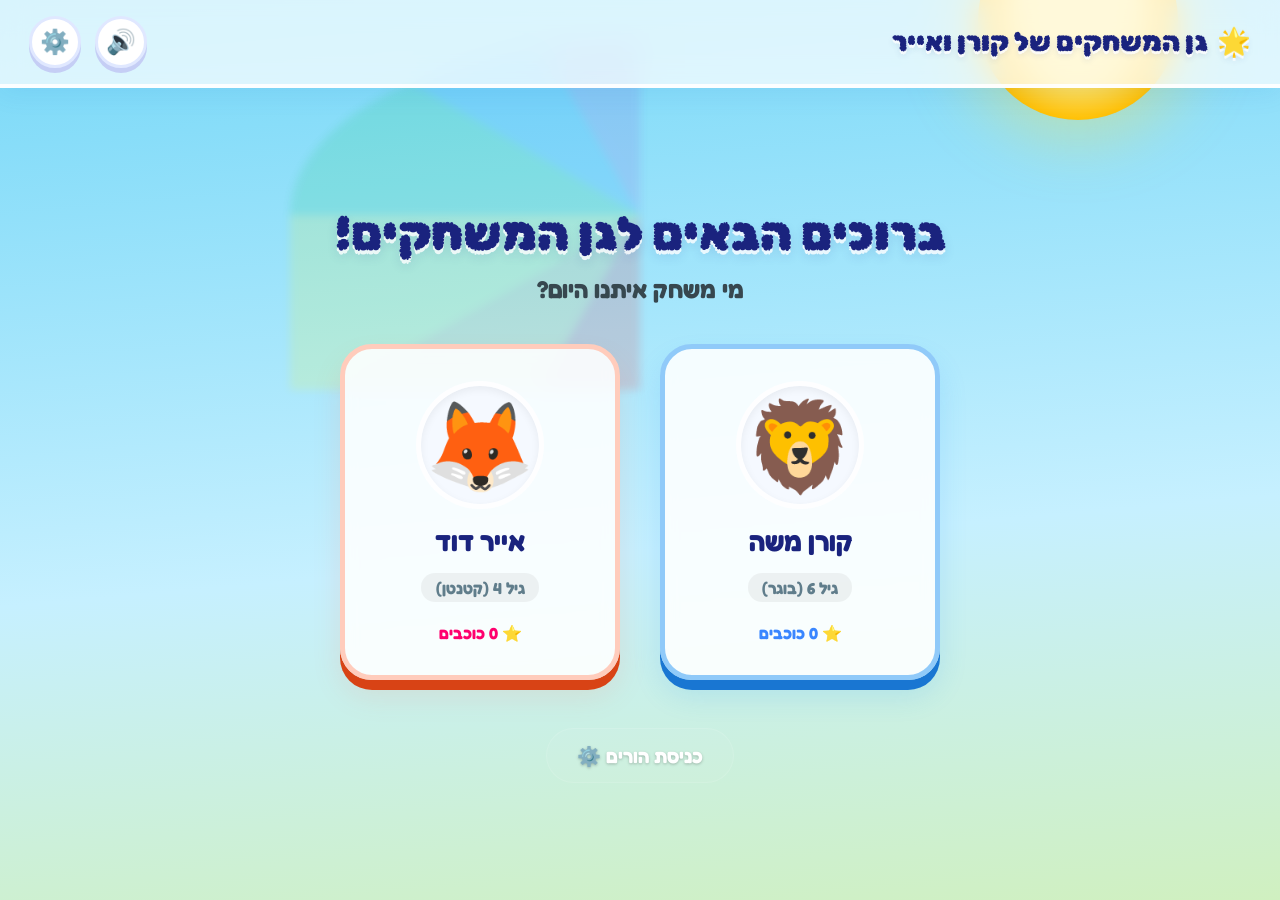
<file: index.html>
<!doctype html>
<html lang="he" dir="rtl">
  <head>
    <meta charset="UTF-8" />
    <link rel="icon" type="image/svg+xml" href="./favicon.svg" />
    <meta name="viewport" content="width=device-width, initial-scale=1.0, maximum-scale=1.0, user-scalable=no, viewport-fit=cover" />
    <title>גן המשחקים של קורן ואייר 🌟</title>
    <script type="module" crossorigin src="./assets/index-BpiqEE2B.js"></script>
    <link rel="stylesheet" crossorigin href="./assets/index-DT5WmMdM.css">
  </head>
  <body style="background-color: #0f172a; margin: 0; padding: 0;">
    <div id="root"></div>
  </body>
</html>
</file>
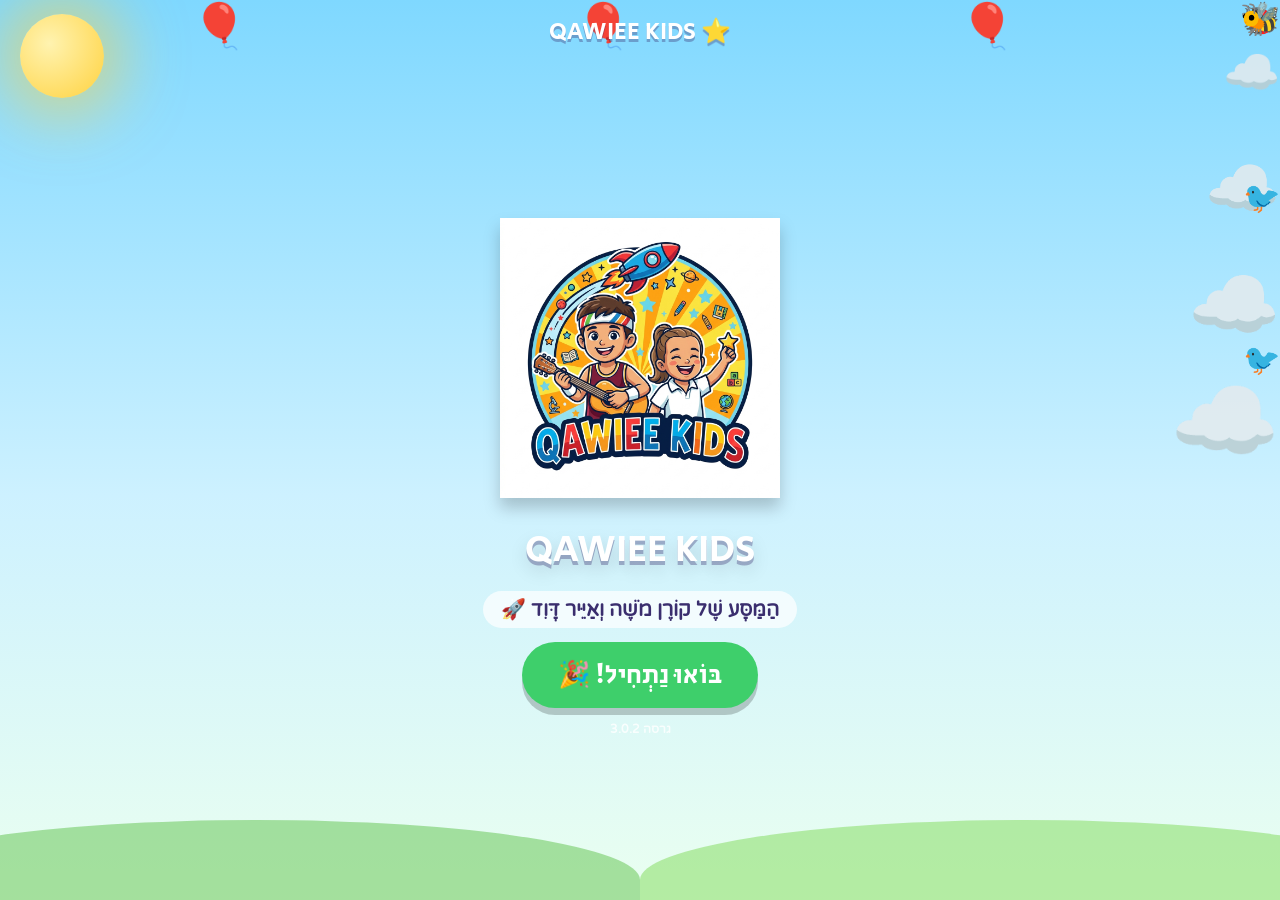
<file: app/src/main/assets/index.html>
<!DOCTYPE html>
<html lang="he" dir="rtl">
<head>
<script>
(function(){
  try {
    const saved = JSON.parse(localStorage.getItem('kls2_localHtml'));
    if (saved && saved.version && saved.html) {
      const currentVer = '3.0.2';
      const pa = saved.version.split('.').map(Number);
      const pb = currentVer.split('.').map(Number);
      let isNewer = false;
      for (let i = 0; i < 3; i++) {
        if ((pa[i] || 0) > (pb[i] || 0)) { isNewer = true; break; }
        if ((pa[i] || 0) < (pb[i] || 0)) { break; }
      }
      if (isNewer) {
        window.__isLocalHtmlLoaded = true;
        document.open();
        document.write(saved.html);
        document.close();
      } else {
        localStorage.removeItem('kls2_localHtml');
      }
    }
  } catch(e) {}
})();
</script>
<meta charset="UTF-8">
<meta name="viewport" content="width=device-width, initial-scale=1.0, maximum-scale=1.0, user-scalable=no, viewport-fit=cover">
<meta name="mobile-web-app-capable" content="yes">
<meta name="theme-color" content="#5b8def">
<title>QAWIEE KIDS</title>
<link rel="preconnect" href="https://fonts.googleapis.com">
<link href="https://fonts.googleapis.com/css2?family=Varela+Round&family=Secular+One&family=Fredoka:wght@500;700&display=swap" rel="stylesheet">
<style>
:root{
  --sky1:#7fd8ff; --sky2:#cdf1ff;
  --sun:#ffd23f; --grass:#7ed957;
  --card:#ffffff; --ink:#3a2e6e;
  --pink:#ff6fa5; --orange:#ff9f43; --teal:#2dd4bf; --violet:#a78bfa; --blue:#5b8def;
  --good:#3ecf6b; --bad:#ff5e5e;
  --shadow:0 8px 0 rgba(58,46,110,.18);
}
*{margin:0;padding:0;box-sizing:border-box;-webkit-tap-highlight-color:transparent;user-select:none;-webkit-user-select:none;touch-action:manipulation}
html,body{height:100%;overflow:hidden}
body{
  font-family:'Varela Round','Rubik',sans-serif;color:var(--ink);
  background:linear-gradient(180deg,var(--sky1) 0%,var(--sky2) 55%,#eafff0 100%);
  display:flex;flex-direction:column;
}
.en{font-family:'Fredoka','Varela Round',sans-serif}

/* ---------- רקע חי ---------- */
.bg{position:fixed;inset:0;pointer-events:none;z-index:0;overflow:hidden}
.cloud{position:absolute;font-size:64px;opacity:.85;animation:drift linear infinite}
@keyframes drift{from{transform:translateX(-15vw)}to{transform:translateX(115vw)}}
.sun{position:absolute;top:14px;left:20px;width:84px;height:84px;border-radius:50%;
  background:radial-gradient(circle at 35% 35%,#fff3b0,var(--sun));
  box-shadow:0 0 60px 20px rgba(255,210,63,.55);animation:spinSun 24s linear infinite}
@keyframes spinSun{to{transform:rotate(360deg)}}
.hill{position:absolute;bottom:-40px;width:60vw;height:120px;border-radius:50% 50% 0 0;background:var(--grass);opacity:.5}
.hill.h2{right:-10vw}.hill.h1{left:-10vw;background:#5ec24a}
.bird{position:absolute;font-size:30px;animation:drift linear infinite}

/* ---------- הנפשות נושמות ורקע תוסס ---------- */
.mcard, .pcard, .form-card {
  animation: breathing 4s ease-in-out infinite;
}
.mcard:nth-child(even) {
  animation-delay: 1.5s;
}
.pcard:nth-child(even) {
  animation-delay: 2s;
}
@keyframes breathing {
  0%, 100% { transform: scale(1); }
  50% { transform: scale(1.025); }
}

.balloon {
  position: absolute;
  font-size: 44px;
  animation: floatUp linear infinite;
  z-index: 1;
}
@keyframes floatUp {
  0% { transform: translateY(110vh) translateX(0) rotate(0deg); opacity: 0; }
  10% { opacity: 0.8; }
  90% { opacity: 0.8; }
  100% { transform: translateY(-20vh) translateX(40px) rotate(15deg); opacity: 0; }
}

.butterfly {
  position: absolute;
  font-size: 32px;
  animation: flutter linear infinite;
  z-index: 1;
}
@keyframes flutter {
  0% { transform: translate(-10vw, 50vh) scale(1) rotate(0deg); }
  25% { transform: translate(25vw, 25vh) scale(1.1) rotate(15deg); }
  50% { transform: translate(55vw, 45vh) scale(0.9) rotate(-10deg); }
  75% { transform: translate(80vw, 20vh) scale(1.05) rotate(20deg); }
  100% { transform: translate(115vw, 35vh) scale(1) rotate(0deg); }
}

/* ---------- כותרת ---------- */
header{position:relative;z-index:5;display:flex;align-items:center;justify-content:space-between;padding:8px 14px;gap:8px;min-height:62px}
.brand{font-family:'Secular One',sans-serif;font-size:clamp(16px,3.2vw,24px);color:#fff;text-shadow:0 3px 0 rgba(58,46,110,.35)}
.hud{display:flex;align-items:center;gap:8px}
.pill{display:flex;align-items:center;gap:5px;background:#fff;border-radius:999px;padding:5px 14px;font-weight:bold;font-size:19px;box-shadow:var(--shadow)}
.pill .s{font-size:22px;animation:pulse 1.6s ease-in-out infinite}
@keyframes pulse{50%{transform:scale(1.2) rotate(8deg)}}
.btn-ico{background:#fff;border:none;border-radius:999px;width:46px;height:46px;font-size:23px;box-shadow:var(--shadow);cursor:pointer}
.btn-ico:active{transform:translateY(4px);box-shadow:0 2px 0 rgba(58,46,110,.18)}
#homeBtn,#profilePill,#ttsBtn{display:none}
#profilePill{cursor:pointer}
#ttsBtn.off{opacity:.55}
.pill .pf{width:28px;height:28px;border-radius:50%;object-fit:cover}

/* ---------- מסכים ---------- */
main{position:relative;z-index:2;flex:1;display:flex;flex-direction:column;overflow:hidden}
.screen{position:absolute;inset:0;display:none;flex-direction:column;padding:6px 14px 14px;animation:popIn .45s cubic-bezier(.2,1.4,.4,1)}
.screen.active{display:flex}
@keyframes popIn{from{opacity:0;transform:scale(.92) translateY(24px)}}

/* ---------- ספלאש ---------- */
#splash{align-items:center;justify-content:center;text-align:center;gap:14px}
.logo-star{font-size:clamp(80px,16vw,130px);animation:logoFloat 2.6s ease-in-out infinite;filter:drop-shadow(0 10px 8px rgba(0,0,0,.2))}
@keyframes logoFloat{50%{transform:translateY(-18px) rotate(8deg)}}
.logo-title{font-family:'Secular One',sans-serif;font-size:clamp(34px,8vw,60px);color:#fff;text-shadow:0 4px 0 rgba(58,46,110,.35),0 8px 18px rgba(0,0,0,.15)}
.logo-sub{font-size:clamp(15px,3vw,20px);font-weight:bold;color:var(--ink);background:rgba(255,255,255,.7);padding:6px 18px;border-radius:999px}
.ver-tag{font-size:12px;font-weight:bold;color:#fff;opacity:.8}

/* ---------- כפתורים ---------- */
.big-btn{font-family:'Secular One',sans-serif;font-size:clamp(19px,3.4vw,26px);border:none;border-radius:999px;padding:14px 36px;cursor:pointer;color:#fff;box-shadow:0 7px 0 rgba(0,0,0,.2);transition:transform .12s}
.big-btn:active{transform:translateY(5px);box-shadow:none}
.big-btn.green{background:var(--good)}.big-btn.orange{background:var(--orange)}
.big-btn.blue{background:var(--blue)}.big-btn.pink{background:var(--pink)}
.big-btn[disabled]{opacity:.4;pointer-events:none}

/* ---------- פרופילים ---------- */
#profiles,#newProfile{align-items:center;justify-content:center;gap:16px}
.sec-title{font-family:'Secular One',sans-serif;font-size:clamp(24px,5vw,38px);color:#fff;text-shadow:0 3px 0 rgba(58,46,110,.3);text-align:center}
.profile-row{display:flex;gap:18px;flex-wrap:wrap;justify-content:center;max-width:900px}
.pcard{background:#fff;border:none;border-radius:26px;padding:18px 22px 14px;cursor:pointer;display:flex;flex-direction:column;align-items:center;gap:6px;box-shadow:var(--shadow);min-width:160px;transition:transform .15s;animation:cardIn .5s cubic-bezier(.2,1.4,.4,1) backwards;position:relative}
.pcard:active{transform:scale(.94)}
.pcard .av{font-size:58px;filter:drop-shadow(0 4px 3px rgba(0,0,0,.15))}
.pcard .pface{width:86px;height:86px;border-radius:50%;object-fit:cover;border:5px solid var(--sun);box-shadow:0 5px 12px rgba(0,0,0,.22)}
.pcard .pn{font-family:'Secular One',sans-serif;font-size:21px}
.pcard .pi{font-size:14px;font-weight:bold;opacity:.65}
.pcard .del{position:absolute;top:-8px;left:-8px;width:32px;height:32px;border-radius:50%;border:none;background:var(--bad);color:#fff;font-size:15px;box-shadow:0 3px 0 #c23;cursor:pointer}
.pcard .cam{position:absolute;top:-8px;right:-8px;width:36px;height:36px;border-radius:50%;border:none;background:var(--blue);font-size:17px;box-shadow:0 3px 0 #3a6bd0;cursor:pointer}
.pcard.add{background:rgba(255,255,255,.55);border:4px dashed rgba(58,46,110,.3)}
@keyframes cardIn{from{opacity:0;transform:translateY(40px) scale(.7)}}

/* יצירת פרופיל */
.form-card{background:#fff;border-radius:30px;box-shadow:var(--shadow);padding:22px clamp(16px,4vw,40px);display:flex;flex-direction:column;gap:14px;max-width:640px;width:100%;max-height:78vh;overflow-y:auto}
.form-lbl{font-family:'Secular One',sans-serif;font-size:20px}
#nameInput{font-family:'Varela Round',sans-serif;font-size:26px;text-align:center;border:4px solid var(--violet);border-radius:18px;padding:10px;width:100%;color:var(--ink);background:#faf8ff;user-select:text;-webkit-user-select:text}
#nameInput:focus{outline:none;border-color:var(--pink)}
.age-row,.avatar-grid{display:flex;gap:10px;flex-wrap:wrap;justify-content:center}
.age-opt{font-family:'Secular One',sans-serif;font-size:26px;width:60px;height:60px;border-radius:50%;border:4px solid rgba(58,46,110,.2);background:#fff;color:var(--ink);cursor:pointer;transition:.15s}
.age-opt.sel{background:var(--sun);border-color:var(--orange);transform:scale(1.15);box-shadow:0 0 0 4px rgba(255,159,67,.4)}
.avatar-grid{display:grid;grid-template-columns:repeat(6,1fr);gap:8px}
.av-opt{font-size:clamp(30px,6vw,42px);background:#f4f1ff;border:4px solid transparent;border-radius:18px;cursor:pointer;padding:6px;transition:.15s}
.av-opt.sel{border-color:var(--violet);background:#fff;transform:scale(1.12);box-shadow:0 4px 0 rgba(58,46,110,.18)}

/* ---------- באנר הילדים במסך הבית ---------- */
.kids-banner{display:flex;justify-content:center;align-items:flex-end;gap:clamp(20px,6vw,70px);margin:2px auto 10px;position:relative}
.kid-hero{display:flex;flex-direction:column;align-items:center;cursor:pointer;position:relative;transition:transform .2s}
.kid-hero:active{transform:scale(.93)}
.kid-hero .wrap{position:relative;animation:heroBob 3s ease-in-out infinite}
.kid-hero:nth-child(2) .wrap{animation-delay:1.5s}
@keyframes heroBob{50%{transform:translateY(-9px)}}
.kid-face{width:clamp(72px,13vw,104px);height:clamp(72px,13vw,104px);border-radius:50%;object-fit:cover;border:5px solid var(--sun);box-shadow:0 6px 16px rgba(0,0,0,.28);background:#fff;position:relative;z-index:2;display:block}
.kid-body{width:clamp(54px,9.5vw,76px);height:clamp(38px,7vw,54px);margin:-14px auto 0;background:linear-gradient(180deg,var(--bc,#5b8def),color-mix(in srgb,var(--bc,#5b8def) 70%,#000 12%));border-radius:16px 16px 22px 22px;position:relative;z-index:1;border:4px solid #20203a;display:flex;align-items:flex-end;justify-content:center;font-size:20px}
.kid-body::before{content:'';position:absolute;inset:-4px -16px -2px -16px;background:var(--cape,#ff5e5e);border-radius:14px 14px 40px 40px;z-index:-1;transform-origin:top center;animation:capeWave 2.4s ease-in-out infinite}
@keyframes capeWave{50%{transform:scaleX(1.12) rotate(1.6deg)}}
.kid-crown{position:absolute;top:-22px;left:50%;transform:translateX(-50%);font-size:26px;z-index:3;filter:drop-shadow(0 3px 2px rgba(0,0,0,.25));animation:pulse 2s infinite}
.kid-name{font-family:'Secular One',sans-serif;font-size:clamp(16px,3vw,23px);background:#fff;padding:3px 16px;border-radius:999px;box-shadow:var(--shadow);margin-top:8px;white-space:nowrap}
.kid-hero.active .kid-face{border-color:var(--good);box-shadow:0 0 0 4px rgba(62,207,107,.45),0 6px 16px rgba(0,0,0,.28)}
.kid-hero.active .kid-name{background:var(--good);color:#fff}
.kid-stars{font-size:13px;font-weight:bold;margin-top:2px;background:rgba(255,255,255,.8);border-radius:99px;padding:1px 10px}
.vs-badge{font-family:'Secular One',sans-serif;font-size:clamp(15px,2.6vw,20px);color:#fff;background:var(--violet);border-radius:50%;width:46px;height:46px;display:flex;align-items:center;justify-content:center;box-shadow:0 4px 0 #7c5cd6;align-self:center}

/* ---------- בית ---------- */
#home{overflow-y:auto}
.greet-bar{display:flex;align-items:center;gap:12px;background:rgba(255,255,255,.85);border-radius:24px;padding:8px 16px;box-shadow:var(--shadow);margin:0 auto 8px;max-width:760px;width:100%}
.greet-av{font-size:44px;animation:bob 2.4s ease-in-out infinite}
.greet-av img{width:52px;height:52px;border-radius:50%;object-fit:cover;border:3px solid var(--sun)}
@keyframes bob{50%{transform:translateY(-7px) rotate(-4deg)}}
.greet-txt{flex:1}
.greet-hi{font-family:'Secular One',sans-serif;font-size:clamp(17px,3.2vw,24px)}
.greet-sub{font-size:13px;font-weight:bold;opacity:.7}
.lvl-wrap{min-width:110px;text-align:center}
.lvl-name{font-size:12px;font-weight:bold}
.lvl-bar{height:13px;background:rgba(58,46,110,.12);border-radius:99px;overflow:hidden;margin-top:3px}
.lvl-fill{height:100%;background:linear-gradient(90deg,var(--sun),var(--orange));border-radius:99px;transition:width .8s cubic-bezier(.2,1.2,.4,1)}
.upd-btn{background:none;border:none;font-size:20px;cursor:pointer;opacity:.7}
.menu-grid{display:grid;grid-template-columns:repeat(auto-fit,minmax(170px,1fr));gap:16px;max-width:940px;width:100%;margin:0 auto;padding-bottom:10px}
.mcard{background:var(--card);border:none;border-radius:26px;padding:18px 8px 16px;cursor:pointer;display:flex;flex-direction:column;align-items:center;gap:6px;box-shadow:var(--shadow);transition:transform .15s;position:relative;overflow:hidden;animation:cardIn .5s cubic-bezier(.2,1.4,.4,1) backwards}
.mcard:active{transform:scale(.94)}
.mcard::before{content:'';position:absolute;inset:0 0 auto 0;height:8px;background:var(--c,var(--pink))}
.mcard .ic{font-size:clamp(55px,9vw,75px);filter:drop-shadow(0 4px 3px rgba(0,0,0,.15));animation:bob 2.4s ease-in-out infinite}
.mcard:nth-child(even) .ic{animation-delay:1.2s}
.mcard .nm{font-family:'Secular One',sans-serif;font-size:clamp(18px,2.8vw,22px)}
.mcard .sub{font-size:12px;opacity:.6;font-weight:bold}
.mcard .gstars{font-size:14px;letter-spacing:1px;min-height:16px}

/* ---------- מסך משחק ---------- */
.game-top{display:flex;align-items:center;justify-content:center;gap:8px;margin-bottom:4px;width:100%}
.prompt{font-family:'Secular One',sans-serif;font-size:clamp(28px,5vw,42px);text-align:center;background:#fff;border-radius:24px;padding:15px 30px;box-shadow:var(--shadow);width:100%}
.speak-btn{background:var(--violet);color:#fff;border:none;border-radius:50%;width:52px;height:52px;font-size:25px;box-shadow:0 5px 0 #7c5cd6;cursor:pointer;flex-shrink:0}
.speak-btn:active{transform:translateY(4px);box-shadow:none}
.dots{display:flex;gap:8px;justify-content:center;margin:8px 0}
.dot{width:18px;height:18px;border-radius:50%;background:rgba(58,46,110,.18);transition:.3s}
.dot.done{background:var(--sun);transform:scale(1.25);box-shadow:0 0 8px rgba(255,210,63,.8)}
.stage{flex:1;position:relative;display:flex;flex-direction:column;justify-content:center;gap:16px;min-height:0;overflow:hidden}

/* ---------- גרירה ---------- */
.drag{cursor:grab;touch-action:none;position:relative;z-index:3;transition:transform .15s}
.drag.dragging{z-index:50;transition:none;transform:scale(1.18);filter:drop-shadow(0 12px 10px rgba(0,0,0,.25))}
.drag.placed{cursor:default;animation:landed .4s cubic-bezier(.2,1.6,.4,1)}
@keyframes landed{0%{transform:scale(1.3)}100%{transform:scale(1)}}
.dz{transition:.2s}
.dz.over{transform:scale(1.08);box-shadow:0 0 0 5px var(--sun),var(--shadow)!important}
.row{display:flex;justify-content:center;align-items:center;gap:clamp(12px,3.5vw,36px);flex-wrap:wrap}
.chip{background:#fff;border-radius:26px;padding:14px;box-shadow:var(--shadow);display:flex;flex-direction:column;align-items:center;gap:4px;font-size:clamp(50px,8vw,75px);min-width:110px}
.chip .lbl{font-size:16px;font-weight:bold}
.zone{background:rgba(255,255,255,.65);border:4px dashed rgba(58,46,110,.3);border-radius:26px;min-width:130px;min-height:130px;display:flex;flex-direction:column;align-items:center;justify-content:center;font-size:clamp(45px,7vw,65px);padding:12px;gap:4px}
.zone .lbl{font-size:16px;font-weight:bold;opacity:.75}
.zone.filled{border-style:solid;border-color:var(--good);background:#eafff0}

/* חשבון וסדרות */
.count-box{background:#fff;border-radius:26px;box-shadow:var(--shadow);padding:18px 30px;font-size:clamp(40px,7.5vw,65px);letter-spacing:4px;text-align:center;max-width:760px;margin:0 auto;line-height:1.35}
.seq{direction:ltr;font-family:'Secular One',sans-serif;letter-spacing:2px}
.num-chip{font-family:'Secular One',sans-serif;font-size:clamp(42px,7.5vw,60px);color:#fff;background:var(--teal);border-radius:24px;width:clamp(90px,13vw,120px);height:clamp(90px,13vw,120px);display:flex;align-items:center;justify-content:center;box-shadow:0 7px 0 #1aa890}
.num-chip:nth-child(2){background:var(--pink);box-shadow:0 7px 0 #d44f82}
.num-chip:nth-child(3){background:var(--orange);box-shadow:0 7px 0 #d97f22}
.num-chip:nth-child(4){background:var(--violet);box-shadow:0 7px 0 #7c5cd6}
.answer-slot{margin:0 auto;width:clamp(110px,16vw,140px);height:clamp(110px,16vw,140px);font-family:'Secular One',sans-serif;font-size:60px}

/* קריאה */
.word-display{display:flex;flex-direction:row;justify-content:center;align-items:center;gap:10px;direction:rtl;flex-wrap:wrap}
.word-display.ltr{direction:ltr;flex-direction:row}
.word-pic{font-size:clamp(80px,13vw,130px);filter:drop-shadow(0 5px 4px rgba(0,0,0,.18))}
.letter-box{font-family:'Secular One',sans-serif;font-size:clamp(45px,8vw,70px);background:#fff;border-radius:20px;width:clamp(80px,11vw,105px);height:clamp(80px,11vw,105px);display:flex;align-items:center;justify-content:center;box-shadow:var(--shadow)}
.letter-slot{background:rgba(255,255,255,.6);border:4px dashed rgba(58,46,110,.35)}
.letter-chip{font-family:'Secular One',sans-serif;color:#fff;background:var(--violet);box-shadow:0 7px 0 #7c5cd6;font-size:clamp(45px,8vw,70px);width:clamp(86px,12vw,110px);height:clamp(86px,12vw,110px);border-radius:22px;display:flex;align-items:center;justify-content:center}
.letter-chip.en{background:var(--blue);box-shadow:0 7px 0 #3a6bd0}

/* חידון */
.quiz-opts{display:grid;grid-template-columns:repeat(auto-fit,minmax(180px,1fr));gap:20px;max-width:900px;margin:0 auto;width:100%}
.qopt{background:#fff;border:none;border-radius:30px;padding:24px 16px;cursor:pointer;box-shadow:var(--shadow);display:flex;flex-direction:column;align-items:center;gap:12px;transition:transform .15s}
.qopt:active{transform:scale(.94)}
.qopt .em{font-size:clamp(60px,10vw,90px)}
.qopt .tx{font-weight:bold;font-size:clamp(22px,3.2vw,30px)}
.qopt.correct{background:#d9ffe5;box-shadow:0 0 0 5px var(--good),var(--shadow);animation:landed .4s}
.qopt.wrong{animation:shake .45s}
@keyframes shake{20%{transform:translateX(-10px)}40%{transform:translateX(10px)}60%{transform:translateX(-7px)}80%{transform:translateX(7px)}}

/* זיכרון */
.mem-grid{display:grid;gap:10px;margin:0 auto;max-width:620px;width:100%}
.mem-card{aspect-ratio:1;border:none;border-radius:18px;cursor:pointer;font-size:clamp(45px,8vw,70px);perspective:600px;background:transparent;position:relative}
.mem-inner{position:absolute;inset:0;transition:transform .45s cubic-bezier(.4,1.4,.6,1);transform-style:preserve-3d}
.mem-card.open .mem-inner{transform:rotateY(180deg)}
.mem-face{position:absolute;inset:0;border-radius:18px;display:flex;align-items:center;justify-content:center;backface-visibility:hidden;-webkit-backface-visibility:hidden;box-shadow:var(--shadow)}
.mem-back{background:linear-gradient(135deg,var(--violet),var(--blue));color:#fff;font-size:.7em}
.mem-front{background:#fff;transform:rotateY(180deg)}
.mem-card.matched .mem-front{background:#d9ffe5;box-shadow:0 0 0 4px var(--good)}
.mem-card.matched{animation:landed .5s}

/* פאזל */
.pz-wrap{display:flex;flex-wrap:wrap;align-items:center;justify-content:center;gap:22px}
.pz-side{display:flex;flex-direction:column;align-items:center;gap:8px}
.pz-board{display:grid;grid-template-columns:repeat(3,1fr);gap:4px;background:#fff;padding:8px;border-radius:20px;box-shadow:var(--shadow)}
.pz-cell{width:clamp(90px,15vmin,135px);height:clamp(90px,15vmin,135px);border-radius:10px;background:rgba(58,46,110,.08);border:3px dashed rgba(58,46,110,.22);overflow:hidden;position:relative}
.pz-cell.filled{border:none}
.pz-tray{display:grid;grid-template-columns:repeat(3,1fr);gap:10px}
.pz-piece{width:clamp(90px,15vmin,135px);height:clamp(90px,15vmin,135px);border-radius:10px;overflow:hidden;box-shadow:var(--shadow);position:relative}
.pz-art{position:absolute;width:300%;height:300%;pointer-events:none}
.pz-ghost{opacity:.16;position:absolute;inset:0}
.pz-title{font-family:'Secular One',sans-serif;font-size:17px;background:#fff;border-radius:99px;padding:3px 16px;box-shadow:var(--shadow)}

/* חגיגה */
#celebrate{align-items:center;justify-content:center;text-align:center;gap:10px}
.big-star{font-size:104px;animation:starJump .9s cubic-bezier(.2,1.6,.4,1) infinite alternate}
.big-star img{width:130px;height:130px;border-radius:50%;object-fit:cover;border:6px solid var(--sun);box-shadow:0 10px 24px rgba(0,0,0,.3)}
@keyframes starJump{to{transform:translateY(-22px) rotate(12deg) scale(1.1)}}
.cel-title{font-family:'Secular One',sans-serif;font-size:clamp(30px,6vw,50px);color:#fff;text-shadow:0 4px 0 rgba(58,46,110,.3)}
.cel-msg{font-size:clamp(16px,3vw,22px);font-weight:bold;background:rgba(255,255,255,.8);border-radius:999px;padding:8px 22px}
.cel-stars{font-size:38px;letter-spacing:6px}
.cel-btns{display:flex;gap:14px;flex-wrap:wrap;justify-content:center}

/* אפקטים */
.confetti{position:fixed;top:-20px;font-size:26px;z-index:99;pointer-events:none;animation:fall linear forwards}
@keyframes fall{to{transform:translateY(110vh) rotate(720deg)}}
.float-fb{position:fixed;z-index:98;font-size:52px;pointer-events:none;animation:fbUp .9s ease-out forwards}
@keyframes fbUp{to{transform:translateY(-90px) scale(1.6);opacity:0}}
.fly-star{position:fixed;z-index:97;font-size:34px;pointer-events:none;transition:all .8s cubic-bezier(.4,-0.2,.6,1.2)}
/* הפנים של הילד קופצות על תשובה נכונה! */
.face-pop{position:fixed;z-index:96;pointer-events:none;display:flex;flex-direction:column;align-items:center;animation:facePop 1.4s cubic-bezier(.2,1.5,.4,1) forwards}
.face-pop img{width:clamp(90px,16vw,130px);height:clamp(90px,16vw,130px);border-radius:50%;object-fit:cover;border:6px solid var(--sun);box-shadow:0 10px 24px rgba(0,0,0,.35)}
.face-pop .bub{background:#fff;border-radius:999px;padding:4px 16px;font-family:'Secular One',sans-serif;font-size:19px;margin-top:6px;box-shadow:var(--shadow)}
@keyframes facePop{
  0%{transform:translateY(80px) scale(0) rotate(-25deg);opacity:0}
  28%{transform:translateY(-16px) scale(1.18) rotate(8deg);opacity:1}
  48%{transform:translateY(6px) scale(.96) rotate(-4deg)}
  64%{transform:translateY(-6px) scale(1.05) rotate(2deg)}
  82%{transform:translateY(0) scale(1)}
  100%{transform:translateY(-50px) scale(.85);opacity:0}
}

.nav-btn {
  position: absolute;
  top: 55%;
  transform: translateY(-50%);
  width: clamp(60px, 10vw, 76px);
  height: clamp(60px, 10vw, 76px);
  font-size: clamp(28px, 4.5vw, 36px);
  border-radius: 50%;
  background: #fff;
  border: 4px solid var(--violet);
  box-shadow: var(--shadow);
  display: flex;
  align-items: center;
  justify-content: center;
  cursor: pointer;
  z-index: 100;
  transition: transform 0.1s, background 0.1s;
}
.nav-btn:active {
  transform: translateY(-50%) scale(0.9);
  background: #f3efff;
}
.nav-btn.prev {
  left: 12px;
}
.nav-btn.next {
  right: 12px;
}

@media (max-height:520px){
  .sun{width:50px;height:50px}
  header{min-height:50px;padding:5px 12px}
}
</style>
</head>
<body>

<div class="bg" id="bg">
  <div class="sun"></div>
  <div class="hill h1"></div><div class="hill h2"></div>
</div>

<header>
  <div class="hud">
    <button class="btn-ico" id="homeBtn" aria-label="חזרה">🏠</button>
    <div class="pill" id="profilePill"><span id="hudAvatar">🦊</span><span id="hudName"></span></div>
  </div>
  <div class="brand">⭐ QAWIEE KIDS</div>
  <div class="hud">
    <button class="btn-ico" id="ttsBtn" aria-label="הקראה אוטומטית">🔇</button>
    <div class="pill" id="starPill" style="display:none"><span class="s">⭐</span><span id="starCount">0</span></div>
  </div>
</header>

<main>
  <!-- ספלאש -->
  <section class="screen active" id="splash">
    <img src="assets/qawiee_kids_logo.png" alt="QAWIEE KIDS" style="width:280px;height:auto;max-width:80%;animation:logoFloat 2.6s ease-in-out infinite;filter:drop-shadow(0 10px 8px rgba(0,0,0,.2))">
    <div class="logo-title" style="font-size: 38px; margin-top: 10px;">QAWIEE KIDS</div>
    <div class="logo-sub">הַמַּסָּע שֶׁל קוֹרֶן מֹשֶׁה וְאַיֵּיר דָּוִד 🚀</div>
    <button class="big-btn green" id="startBtn">בּוֹאוּ נַתְחִיל! 🎉</button>
    <div class="ver-tag" id="verTag"></div>
  </section>

  <!-- בחירת פרופיל -->
  <section class="screen" id="profiles">
    <div class="sec-title">מִי מְשַׂחֵק הַיּוֹם? 👋</div>
    <div class="profile-row" id="profileRow"></div>
  </section>

  <!-- פרופיל חדש -->
  <section class="screen" id="newProfile">
    <div class="form-card">
      <div class="sec-title" style="color:var(--ink);text-shadow:none;font-size:26px">גִּבּוֹר חָדָשׁ! 🦸</div>
      <label class="form-lbl" for="nameInput">אֵיךְ קוֹרְאִים לְךָ?</label>
      <input id="nameInput" maxlength="14" placeholder="הַשֵּׁם שֶׁלִּי..." autocomplete="off">
      <div class="form-lbl">בֶּן/בַּת כַּמָּה?</div>
      <div class="age-row" id="ageRow"></div>
      <div class="form-lbl">בַּחֲרוּ חָבֵר לַמַּסָּע:</div>
      <div class="avatar-grid" id="avatarGrid"></div>
      <div class="row">
        <button class="big-btn green" id="createBtn" disabled>יוֹצְאִים לַדֶּרֶךְ! 🚀</button>
        <button class="big-btn orange" id="backBtn">חֲזָרָה</button>
      </div>
    </div>
  </section>

  <!-- בית -->
  <section class="screen" id="home">
    <div class="kids-banner" id="kidsBanner"></div>
    <div class="greet-bar">
      <div class="greet-av" id="greetAv">🦊</div>
      <div class="greet-txt">
        <div class="greet-hi" id="greetHi"></div>
        <div class="greet-sub" id="greetSub"></div>
      </div>
      <div class="lvl-wrap">
        <div class="lvl-name" id="lvlName"></div>
        <div class="lvl-bar"><div class="lvl-fill" id="lvlFill"></div></div>
      </div>
      <button class="upd-btn" id="updBtn" title="בדיקת עדכונים">🔄</button>
    </div>
    <div style="display:flex; justify-content:center; margin: 4px auto 12px; max-width:760px; width:100%;">
      <button class="big-btn blue" id="updBtnBig" style="font-size: clamp(16px, 3vw, 20px); padding: 12px 28px; width: 100%;">🔄 עִדְכּוּן גִּרְסָה וּשְׁאֵלוֹת מֵהַ-GitHub</button>
    </div>
    <div class="menu-grid" id="menuGrid"></div>
  </section>

  <!-- משחק -->
  <section class="screen" id="game">
    <div class="game-top">
      <button class="speak-btn" id="speakBtn" aria-label="הקראה">🔊</button>
      <div class="prompt" id="prompt"></div>
    </div>
    <div class="dots-row" style="display:flex; justify-content:center; align-items:center; gap:20px; margin: 8px 0;">
      <div class="dots" id="dots" style="margin:0;"></div>
    </div>
    <div class="stage" id="stage"></div>
    <button class="nav-btn prev" id="prevRoundBtn" title="שאלה קודמת">◀️</button>
    <button class="nav-btn next" id="nextRoundBtn" title="שאלה הבאה">▶️</button>
  </section>

  <!-- חגיגה -->
  <section class="screen" id="celebrate">
    <div class="big-star" id="celIcon">🏆</div>
    <div class="cel-title" id="celTitle"></div>
    <div class="cel-msg" id="celMsg"></div>
    <div class="cel-stars" id="celStars"></div>
    <div class="cel-btns">
      <button class="big-btn green" id="againBtn">🔁 עוֹד פַּעַם!</button>
      <button class="big-btn orange" id="menuBtn">🗺️ לַמַּפָּה</button>
    </div>
  </section>
</main>

<input type="file" id="photoInput" accept="image/*" style="display:none">

<script>
/* ============================================================
   כוכב הלמידה 3.0 — קורן משה & אייר דוד
   פרופילים | קושי לפי גיל | עברית + אנגלית | עדכונים מרחוק
   ============================================================ */
'use strict';
const APP_VERSION='3.0.2';

const $=s=>document.querySelector(s);
const stage=$('#stage'), promptEl=$('#prompt'), dotsEl=$('#dots');
const shuffle=a=>{a=a.slice();for(let i=a.length-1;i>0;i--){const j=Math.floor(Math.random()*(i+1));[a[i],a[j]]=[a[j],a[i]];}return a;};
const pick=(a,n)=>shuffle(a).slice(0,n);
const rnd=a=>a[Math.floor(Math.random()*a.length)];
const el=(tag,cls,html)=>{const e=document.createElement(tag);if(cls)e.className=cls;if(html!=null)e.innerHTML=html;return e;};
const stripNikud=t=>t.replace(/[֑-ׇ]/g,'');
const splitHebrew=word=>{
  try {
    if (typeof Intl !== 'undefined' && Intl.Segmenter) {
      const segmenter = new Intl.Segmenter('he', { granularity: 'grapheme' });
      return Array.from(segmenter.segment(word)).map(s => s.segment);
    }
  } catch(e) {}
  return word.split('');
};
$('#verTag').textContent='גרסה '+APP_VERSION;

/* ============================================================
   פרופילים — קורן משה ואייר דוד מגיעים מובנים
   ============================================================ */
const DB_KEY='kls2_profiles';
let profiles=[];
try{profiles=JSON.parse(localStorage.getItem(DB_KEY)||'[]');}catch(e){profiles=[];}
let P=null;
function saveDB(){localStorage.setItem(DB_KEY,JSON.stringify(profiles));}
function tier(){return P.age<=4?1:(P.age<=5?2:3);}
const AVATARS=['🦊','🦄','🐯','🐼','🦖','🐰','🐙','🦁','🐸','🦋','🚀','🤖'];

/* זריעת שני הגיבורים של הבית */
(function seed(){
  const KIDS=[
    {seed:'koren',name:'קוֹרֶן מֹשֶׁה',age:6,avatar:'🦁',photo:'assets/koren-moshe.png',suit:'#8d1f2d',cape:'#ffd23f'},
    {seed:'ayar', name:'אַיֵּיר דָּוִד', age:4,avatar:'🦊',photo:'assets/ayar-david.png',suit:'#5b8def',cape:'#ff6fa5'},
  ];
  let changed=false;
  KIDS.forEach(k=>{
    let p=profiles.find(x=>x.seed===k.seed||stripNikud(x.name)===stripNikud(k.name));
    if(!p){
      profiles.push({id:Date.now()+Math.random(),...k,stars:0,gameStars:{},dayStreak:1,
        lastDay:new Date().toDateString(),tts:false});
      changed=true;
    }else{
      if(!p.photo){p.photo=k.photo;changed=true;}
      if(!p.seed){p.seed=k.seed;p.suit=k.suit;p.cape=k.cape;changed=true;}
    }
  });
  if(changed)saveDB();
})();

const LEVELS=[
  {n:0,t:'מַתְחִיל קָטָן 🐣'},{n:20,t:'חוֹקֵר סַקְרָן 🔍'},{n:50,t:'אַלּוּף כּוֹכָבִים 🌟'},
  {n:100,t:'גָּאוֹן צָעִיר 🧠'},{n:180,t:'מַדְעָן עַל 🔬'},{n:300,t:'כּוֹכַב־עָל 👑'},
];
function levelInfo(){
  let cur=LEVELS[0],next=null;
  for(const L of LEVELS){if(P.stars>=L.n)cur=L;else{next=L;break;}}
  return {cur,next};
}

/* ============================================================
   צלילים
   ============================================================ */
let AC=null;
function ac(){if(!AC)AC=new (window.AudioContext||window.webkitAudioContext)();if(AC.state==='suspended')AC.resume();return AC;}
function tone(freq,t0,dur,type='sine',vol=.25){
  const c=ac(),o=c.createOscillator(),g=c.createGain();
  o.type=type;o.frequency.value=freq;o.connect(g);g.connect(c.destination);
  const t=c.currentTime+t0;
  g.gain.setValueAtTime(0,t);g.gain.linearRampToValueAtTime(vol,t+.02);
  g.gain.exponentialRampToValueAtTime(.001,t+dur);
  o.start(t);o.stop(t+dur+.05);
}
const sndGood=()=>{
  const notes=[523.25, 659.25, 784.00, 1046.50];
  notes.forEach((f,i)=>{
    tone(f,i*.08,.3,'triangle',.2);
    tone(f*1.005,i*.08,.3,'sine',.1);
  });
};
const sndBad =()=>{
  const c=ac(),o=c.createOscillator(),g=c.createGain();
  o.type='triangle';
  o.frequency.setValueAtTime(220, c.currentTime);
  o.frequency.exponentialRampToValueAtTime(110, c.currentTime+0.25);
  o.connect(g);g.connect(c.destination);
  g.gain.setValueAtTime(0.2, c.currentTime);
  g.gain.exponentialRampToValueAtTime(0.001, c.currentTime+0.25);
  o.start();o.stop(c.currentTime+0.3);
};
const sndWin =()=>{
  const notes=[523.25, 659.25, 784.00, 1046.50, 1318.51, 1567.98];
  notes.forEach((f,i)=>{
    tone(f,i*.10,.4,'triangle',0.2);
    tone(f*1.5,i*.10,.4,'sine',0.1);
  });
};
const sndPop =()=>{
  const c=ac(),o=c.createOscillator(),g=c.createGain();
  o.type='sine';
  o.frequency.setValueAtTime(400, c.currentTime);
  o.frequency.exponentialRampToValueAtTime(1200, c.currentTime+0.08);
  o.connect(g);g.connect(c.destination);
  g.gain.setValueAtTime(0.15, c.currentTime);
  g.gain.exponentialRampToValueAtTime(0.001, c.currentTime+0.08);
  o.start();o.stop(c.currentTime+0.1);
};
const sndFlip=()=>tone(660,0,.07,'sine',.12);

/* ============================================================
   הקראה — כבויה כברירת מחדל, בחירת קול עברי איכותי
   ============================================================ */
const VOICES={he:null,en:null};
function pickVoices(){
  try {
    if (typeof speechSynthesis === 'undefined' || !speechSynthesis.getVoices) return;
    const vs=speechSynthesis.getVoices();
    const he=vs.filter(v=>/^(he|iw)/i.test(v.lang));
    VOICES.he=he.find(v=>/google/i.test(v.name))
            ||he.find(v=>/natural|online|neural/i.test(v.name))
            ||he[0]||null;
    const en=vs.filter(v=>/^en(-US|-GB)?/i.test(v.lang));
    VOICES.en=en.find(v=>/google us english/i.test(v.name))
            ||en.find(v=>/google/i.test(v.name))
            ||en.find(v=>/natural|online|neural/i.test(v.name))
            ||en[0]||null;
  } catch(e) {}
}
try{if (typeof speechSynthesis !== 'undefined') { pickVoices(); speechSynthesis.onvoiceschanged=pickVoices; }}catch(e){}
function ttsOn(){return !!(P&&P.tts);}
/* force=true ← לחיצה ידנית על 🔊 תמיד מקריאה */
function speak(text,lang='he-IL',force=false){
  if(!force&&!ttsOn())return;
  try{
    if (typeof speechSynthesis === 'undefined') return;
    speechSynthesis.cancel();
    const u=new SpeechSynthesisUtterance(stripNikud(text));
    u.lang=lang;
    const v=lang.startsWith('he')?VOICES.he:VOICES.en;
    if(v)u.voice=v;
    u.rate=lang.startsWith('he')?.85:.8;u.pitch=1.05;
    speechSynthesis.speak(u);
  }catch(e){}
}
function speakEn(text,force){speak(text,'en-US',force);}
let currentSpeak=null; // (force)=>void
$('#speakBtn').addEventListener('click',()=>{
  if(currentSpeak)currentSpeak(true);else speak(promptEl.textContent,'he-IL',true);
});
$('#ttsBtn').addEventListener('click',()=>{
  if(!P)return;
  P.tts=!P.tts;saveDB();renderTtsBtn();sndPop();
  try {
    if (typeof speechSynthesis !== 'undefined') {
      if(P.tts)speak('הַהַקְרָאָה פּוֹעֶלֶת!','he-IL',true);else speechSynthesis.cancel();
    }
  } catch(e) {}
});
function renderTtsBtn(){
  const b=$('#ttsBtn');
  b.textContent=P&&P.tts?'🔊':'🔇';
  b.classList.toggle('off',!(P&&P.tts));
}

/* ============================================================
   אפקטים
   ============================================================ */
function confetti(){
  const emo=['🎉','⭐','🎈','💛','💚','💙','✨','🌟'];
  for(let i=0;i<26;i++){
    const c=el('div','confetti',emo[i%emo.length]);
    c.style.left=Math.random()*100+'vw';
    c.style.animationDuration=(1.4+Math.random()*1.6)+'s';
    c.style.animationDelay=(Math.random()*.5)+'s';
    document.body.appendChild(c);setTimeout(()=>c.remove(),3500);
  }
}
function floatFb(x,y,good){
  const f=el('div','float-fb',good?rnd(['🌟','💪','👏','🤩','🔥']):'🙈');
  f.style.left=(x-25)+'px';f.style.top=(y-40)+'px';
  document.body.appendChild(f);setTimeout(()=>f.remove(),900);
}
function flyStar(x,y){
  const s=el('div','fly-star','⭐');
  s.style.left=x+'px';s.style.top=y+'px';
  document.body.appendChild(s);
  const target=$('#starPill').getBoundingClientRect();
  requestAnimationFrame(()=>requestAnimationFrame(()=>{
    s.style.left=(target.left+target.width/2)+'px';
    s.style.top=(target.top+8)+'px';
    s.style.transform='scale(.4)';s.style.opacity='.6';
  }));
  setTimeout(()=>{s.remove();renderHUD();},820);
}
/* הפנים של הילד קופצות עם הנפשה קומית על תשובה נכונה! */
let lastFacePop=0;
const PRAISE=['מְעוּלֶה!','אַלּוּף!','וָאוּ!','תּוֹתָח!','גָּאוֹן!','כֵּיף חַיִּים!','בּוּל!','יֵשׁשׁ!'];
function facePop(){
  if(!P||!P.photo)return;
  const now=Date.now();
  if(now-lastFacePop<1500)return;
  lastFacePop=now;
  const f=el('div','face-pop',`<img src="${P.photo}" alt=""><div class="bub">${rnd(PRAISE)}</div>`);
  const x=15+Math.random()*55;
  f.style.left=x+'vw';
  f.style.bottom='12vh';
  document.body.appendChild(f);
  setTimeout(()=>f.remove(),1450);
}

/* רקע */
(function(){
  const bg=$('#bg');
  for(let i=0;i<4;i++){
    const c=el('div','cloud','☁️');
    c.style.top=(5+i*12)+'%';c.style.animationDuration=(40+i*18)+'s';
    c.style.animationDelay=(-i*14)+'s';c.style.fontSize=(46+i*14)+'px';
    bg.appendChild(c);
  }
  for(let i=0;i<2;i++){
    const b=el('div','bird','🐦');
    b.style.top=(20+i*18)+'%';b.style.animationDuration=(26+i*12)+'s';
    b.style.animationDelay=(-i*9)+'s';bg.appendChild(b);
  }
  // Add balloons
  for(let i=0;i<3;i++){
    const bal=el('div','balloon',rnd(['🎈','🎈','🎈']));
    bal.style.left=(15+i*30)+'%';
    bal.style.animationDuration=(18+i*8)+'s';
    bal.style.animationDelay=(-i*6)+'s';
    bg.appendChild(bal);
  }
  // Add butterflies and insects
  const forestFriends=['🦋','🦋','🐝','🐞'];
  for(let i=0;i<3;i++){
    const bf=el('div','butterfly',rnd(forestFriends));
    bf.style.animationDuration=(22+i*10)+'s';
    bf.style.animationDelay=(-i*8)+'s';
    bg.appendChild(bf);
  }
})();

/* ============================================================
   ניווט
   ============================================================ */
const screens={splash:$('#splash'),profiles:$('#profiles'),newProfile:$('#newProfile'),home:$('#home'),game:$('#game'),celebrate:$('#celebrate')};
function show(name){
  Object.values(screens).forEach(s=>s.classList.remove('active'));
  screens[name].classList.add('active');
  $('#homeBtn').style.display=(name==='game'||name==='celebrate')?'block':'none';
  $('#profilePill').style.display=(P&&name!=='splash'&&name!=='profiles'&&name!=='newProfile')?'flex':'none';
  $('#ttsBtn').style.display=(P&&(name==='home'||name==='game'))?'block':'none';
  $('#starPill').style.display=P?'flex':'none';
}
$('#homeBtn').addEventListener('click',()=>{
  try { if (typeof speechSynthesis !== 'undefined') speechSynthesis.cancel(); } catch(e) {}
  goHome();
});
$('#prevRoundBtn').addEventListener('click', () => {
  if (round > 0) {
    round--;
    nextRound();
  }
});
$('#nextRoundBtn').addEventListener('click', () => {
  if (round < totalRounds - 1) {
    round++;
    nextRound();
  }
});
$('#menuBtn').addEventListener('click',goHome);
$('#againBtn').addEventListener('click',()=>startGame(currentGame));
$('#profilePill').addEventListener('click',()=>{renderProfiles();show('profiles');});
$('#startBtn').addEventListener('click',()=>{
  ac();sndPop();
  if(document.documentElement.requestFullscreen)document.documentElement.requestFullscreen().catch(()=>{});
  renderProfiles();show('profiles');
});

/* ============================================================
   מסך פרופילים + העלאת תמונה
   ============================================================ */
let photoTarget=null;
$('#photoInput').addEventListener('change',e=>{
  const file=e.target.files[0];
  if(!file||!photoTarget)return;
  const reader=new FileReader();
  reader.onload=()=>{
    const img=new Image();
    img.onload=()=>{
      const c=document.createElement('canvas');
      const S=280;c.width=S;c.height=S;
      const ctx=c.getContext('2d');
      const m=Math.min(img.width,img.height);
      ctx.drawImage(img,(img.width-m)/2,(img.height-m)/2,m,m,0,0,S,S);
      photoTarget.photo=c.toDataURL('image/jpeg',.85);
      saveDB();renderProfiles();if(P===photoTarget)renderHUD();
    };
    img.src=reader.result;
  };
  reader.readAsDataURL(file);
  e.target.value='';
});
function faceHTML(p,cls){
  return p.photo?`<img class="${cls}" src="${p.photo}" alt="">`:`<span class="av">${p.avatar}</span>`;
}
function renderProfiles(){
  const row=$('#profileRow');row.innerHTML='';
  profiles.forEach((p,i)=>{
    const c=el('button','pcard',`
      ${faceHTML(p,'pface')}
      <span class="pn">${p.name}</span>
      <span class="pi">גִּיל ${p.age} · ⭐ ${p.stars}</span>`);
    c.style.animationDelay=(i*.07)+'s';
    const cam=el('button','cam','📷');
    cam.title='שינוי תמונה';
    cam.addEventListener('click',e=>{e.stopPropagation();photoTarget=p;$('#photoInput').click();});
    c.appendChild(cam);
    if(!p.seed){ /* את הגיבורים הקבועים של הבית לא מוחקים בטעות */
      const del=el('button','del','✖');
      del.addEventListener('click',e=>{
        e.stopPropagation();
        if(confirm('למחוק את הפרופיל של '+stripNikud(p.name)+'?')){
          profiles.splice(i,1);saveDB();renderProfiles();
        }
      });
      c.appendChild(del);
    }
    c.addEventListener('click',()=>selectProfile(p));
    row.appendChild(c);
  });
  const add=el('button','pcard add','<span class="av">➕</span><span class="pn">גִּבּוֹר חָדָשׁ</span>');
  add.style.animationDelay=(profiles.length*.07)+'s';
  add.addEventListener('click',()=>openNewProfile());
  row.appendChild(add);
}
function selectProfile(p){
  P=p;
  if(P.tts===undefined)P.tts=false;
  const today=new Date().toDateString();
  if(P.lastDay!==today){
    const yest=new Date(Date.now()-864e5).toDateString();
    P.dayStreak=(P.lastDay===yest)?(P.dayStreak||0)+1:1;
    P.lastDay=today;
  }
  saveDB();renderHUD();renderTtsBtn();goHome();
  speak('שלום '+stripNikud(P.name)+'! בוא נלמד ונשחק!');
}

/* פרופיל חדש */
let npAge=null,npAvatar=null;
function openNewProfile(){
  npAge=null;npAvatar=null;
  $('#nameInput').value='';
  const ar=$('#ageRow');ar.innerHTML='';
  [3,4,5,6,7].forEach(a=>{
    const b=el('button','age-opt',a);
    b.addEventListener('click',()=>{
      ar.querySelectorAll('.sel').forEach(x=>x.classList.remove('sel'));
      b.classList.add('sel');npAge=a;sndPop();checkForm();
    });
    ar.appendChild(b);
  });
  const ag=$('#avatarGrid');ag.innerHTML='';
  AVATARS.forEach(av=>{
    const b=el('button','av-opt',av);
    b.addEventListener('click',()=>{
      ag.querySelectorAll('.sel').forEach(x=>x.classList.remove('sel'));
      b.classList.add('sel');npAvatar=av;sndPop();checkForm();
    });
    ag.appendChild(b);
  });
  checkForm();show('newProfile');
}
function checkForm(){$('#createBtn').disabled=!($('#nameInput').value.trim()&&npAge&&npAvatar);}
$('#nameInput').addEventListener('input',checkForm);
$('#backBtn').addEventListener('click',()=>show('profiles'));
$('#createBtn').addEventListener('click',()=>{
  const p={id:Date.now(),name:$('#nameInput').value.trim(),age:npAge,avatar:npAvatar,photo:null,
    stars:0,gameStars:{},dayStreak:1,lastDay:new Date().toDateString(),tts:false};
  profiles.push(p);saveDB();
  confetti();sndWin();
  selectProfile(p);
});

/* ============================================================
   HUD + בית
   ============================================================ */
function renderHUD(){
  $('#starCount').textContent=P.stars;
  $('#hudAvatar').innerHTML=P.photo?`<img class="pf" src="${P.photo}">`:P.avatar;
  $('#hudName').textContent=stripNikud(P.name).split(' ')[0];
}
function addStar(ev){
  P.stars++;saveDB();
  if(ev)flyStar(ev.clientX,ev.clientY);else renderHUD();
}
const GAMES=[
  {id:'reading', ic:'📖',nm:'קְרִיאָה',     sub:'הָאוֹת הַחֲסֵרָה',  c:'var(--violet)'},
  {id:'builder', ic:'🔤',nm:'בּוֹנֶה מִלִּים',sub:'מַרְכִּיבִים מִלָּה!',c:'#8d6bf0'},
  {id:'math',    ic:'🎈',nm:'חֶשְׁבּוֹן',    sub:'מִסְפָּרִים וְקֶסֶם', c:'var(--teal)'},
  {id:'series',  ic:'🔢',nm:'סְדָרוֹת',     sub:'מָה הַמִּסְפָּר הַבָּא?',c:'#1aa890'},
  {id:'english', ic:'🇬🇧',nm:'אַנְגְּלִית',  sub:'English Fun!',     c:'var(--blue)'},
  {id:'animals', ic:'🦎',nm:'חַיּוֹת וְזוֹחֲלִים',sub:'מֻמְחֵה הַטֶּבַע!',c:'var(--orange)'},
  {id:'school',  ic:'🎒',nm:'כִּתָּה א\'',  sub:'צוּרוֹת וּדְפוּסִים',c:'var(--pink)'},
  {id:'knowledge',ic:'🌍',nm:'יֶדַע כְּלָלִי',sub:'חִידוֹן הָעוֹלָם', c:'var(--good)'},
  {id:'bible',   ic:'🛶',nm:'תַּנָ"ךְ',     sub:'סִפּוּרֵי גִּבּוֹרִים',c:'#5b8def'},
  {id:'memory',  ic:'🃏',nm:'זִכָּרוֹן',    sub:'מוֹצְאִים זוּגוֹת',  c:'#f06292'},
  {id:'puzzle',  ic:'🧩',nm:'פָּאזֶל גִּבּוֹרִים',sub:'8 לוֹחֲמֵי כּוֹכָבִים',c:'#ff5e5e'},
];
function renderKidsBanner(){
  const banner=$('#kidsBanner');banner.innerHTML='';
  const kids=profiles.filter(p=>p.seed);
  kids.forEach((k,i)=>{
    const active=P&&P.id===k.id;
    const h=el('div','kid-hero'+(active?' active':''),`
      <div class="wrap">
        ${active?'<div class="kid-crown">👑</div>':''}
        ${k.photo?`<img class="kid-face" src="${k.photo}" alt="">`:`<div class="kid-face" style="display:flex;align-items:center;justify-content:center;font-size:50px">${k.avatar}</div>`}
        <div class="kid-body" style="--bc:${k.suit||'#5b8def'};--cape:${k.cape||'#ff5e5e'}">⭐</div>
      </div>
      <div class="kid-name">${k.name}</div>
      <div class="kid-stars">⭐ ${k.stars}</div>`);
    h.addEventListener('click',()=>{if(!P||P.id!==k.id){sndPop();selectProfile(k);}});
    banner.appendChild(h);
    if(i===0&&kids.length>1)banner.appendChild(el('div','vs-badge','⚡'));
  });
}
function goHome(){
  renderHUD();renderTtsBtn();renderKidsBanner();
  const h=new Date().getHours();
  const hi=h<12?'בֹּקֶר טוֹב':h<18?'צָהֳרַיִם טוֹבִים':'עֶרֶב טוֹב';
  $('#greetAv').innerHTML=P.photo?`<img src="${P.photo}" alt="">`:P.avatar;
  $('#greetHi').textContent=hi+', '+stripNikud(P.name).split(' ')[0]+'! ✨';
  $('#greetSub').textContent='🔥 רֶצֶף שֶׁל '+(P.dayStreak||1)+' יָמִים · גִּיל '+P.age;
  const {cur,next}=levelInfo();
  $('#lvlName').textContent=cur.t;
  $('#lvlFill').style.width=next?Math.min(100,100*(P.stars-cur.n)/(next.n-cur.n))+'%':'100%';
  const grid=$('#menuGrid');grid.innerHTML='';
  GAMES.forEach((g,i)=>{
    const gs=P.gameStars[g.id]||0;
    const b=el('button','mcard',`
      <span class="ic">${g.ic}</span><span class="nm">${g.nm}</span>
      <span class="sub">${g.sub}</span>
      <span class="gstars">${gs?'⭐'.repeat(Math.min(Math.ceil(Math.log2(gs+1)),5)):'&nbsp;'}</span>`);
    b.style.setProperty('--c',g.c);
    b.style.animationDelay=(i*.05)+'s';
    b.addEventListener('click',()=>{ac();sndPop();startGame(g.id);});
    grid.appendChild(b);
  });
  show('home');
}

/* ============================================================
   עדכוני גרסה ומאגר שאלות מרחוק (GitHub)
   ============================================================ */
$('#updBtn').addEventListener('click',checkUpdates);
if($('#updBtnBig')) $('#updBtnBig').addEventListener('click',checkUpdates);
async function checkUpdates(){
  let url=localStorage.getItem('kls2_updateUrl')||'https://raw.githubusercontent.com/dorbhm/KidsStudy/main/version.json';
  try{
    const r=await fetch(url+(url.includes('?')?'&':'?')+'t='+Date.now());
    if(!r.ok)throw new Error('HTTP '+r.status);
    const j=await r.json();
    let updatedHtml = false;
    if(j.version&&j.version!==APP_VERSION){
      if(confirm('🎉 נמצאה גרסה חדשה: '+j.version+' (אצלך: '+APP_VERSION+')\nהאם ברצונך לעדכן את האפליקציה?')){
        const htmlUrl = url.replace('version.json', 'app/src/main/assets/index.html');
        const htmlRes = await fetch(htmlUrl+'?t='+Date.now());
        if(htmlRes.ok){
          const htmlText = await htmlRes.text();
          if(htmlText.includes('<!DOCTYPE html>') && htmlText.includes('כּוֹכַב הַלְּמִידָה')){
            localStorage.setItem('kls2_localHtml', JSON.stringify({version: j.version, html: htmlText}));
            updatedHtml = true;
          }
        }
      }
    }
    if(j.questionsUrl){
      const qr=await fetch(j.questionsUrl+(j.questionsUrl.includes('?')?'&':'?')+'t='+Date.now());
      if(qr.ok){
        const qj=await qr.json();
        localStorage.setItem('kls2_extraBank',JSON.stringify(qj));
        applyExtraBank();
        if(updatedHtml) {
          alert('📚 מאגר השאלות והאפליקציה עודכנו בהצלחה! האפליקציה תופעל מחדש.');
          location.reload();
          return;
        } else {
          alert('📚 מאגר השאלות עודכן בהצלחה!');
        }
      }
    } else if (updatedHtml) {
      alert('✅ האפליקציה עודכנה בהצלחה! היא תופעל מחדש.');
      location.reload();
      return;
    } else {
      alert('✅ אתם בגרסה האחרונה ('+APP_VERSION+')');
    }
  }catch(e){
    if(confirm('לא הצלחתי לבדוק עדכונים ('+e.message+').\nלהזין כתובת עדכונים ידנית?')){
      const newUrl = prompt('הזן את כתובת ה-version.json:', url);
      if(newUrl) {
        localStorage.setItem('kls2_updateUrl', newUrl.trim());
      }
    }
  }
}
/* מיזוג מאגר שאלות חיצוני: {knowledge:{1:[],2:[],3:[]},bible:{...},animals:{...}}
   כל שאלה: {q:'...',ops:[["אימוג'י","טקסט",1|0],...]} */
function applyExtraBank(){
  try{
    const x=JSON.parse(localStorage.getItem('kls2_extraBank')||'null');
    if(!x)return;
    [[x.knowledge,KNOWLEDGE],[x.bible,BIBLE],[x.animals,ANIMAL_QUIZ]].forEach(([src,dst])=>{
      if(!src)return;
      for(const t of [1,2,3]){
        if(Array.isArray(src[t])){
          const have=new Set(dst[t].map(q=>q.q));
          src[t].forEach(q=>{if(q&&q.q&&Array.isArray(q.ops)&&!have.has(q.q))dst[t].push(q);});
        }
      }
    });
  }catch(e){}
}

/* ============================================================
   נתוני תוכן
   ============================================================ */
const ANIMAL_PAIRS=[
  {a:'🐶',an:'כֶּלֶב',h:'🏠',hn:'מְלוּנָה'},{a:'🐟',an:'דָּג',h:'🌊',hn:'יָם'},
  {a:'🐦',an:'צִפּוֹר',h:'🪺',hn:'קֵן'},{a:'🐝',an:'דְּבוֹרָה',h:'🍯',hn:'כַּוֶּרֶת'},
  {a:'🐸',an:'צְפַרְדֵּעַ',h:'🪷',hn:'אֲגַם'},{a:'🐪',an:'גָּמָל',h:'🏜️',hn:'מִדְבָּר'},
  {a:'🐧',an:'פִּינְגְוִין',h:'🧊',hn:'קֶרַח'},{a:'🐵',an:'קוֹף',h:'🌴',hn:'עֵץ'},
  {a:'🦎',an:'לְטָאָה',h:'🪨',hn:'סֶלַע חַם'},{a:'🐢',an:'צָב',h:'🏖️',hn:'חוֹף'},
  {a:'🐍',an:'נָחָשׁ',h:'🕳️',hn:'מַחֲבוֹא'},{a:'🐊',an:'תַּנִּין',h:'🏞️',hn:'נָהָר'},
];
/* חידון חיות עשיר — דגש על זוחלים ולטאות! */
const ANIMAL_QUIZ={
  1:[
    {q:'מִי זוֹחֵל לְאַט עִם בַּיִת עַל הַגַּב?',ops:[['🐢','צָב',1],['🐶','כֶּלֶב',0],['🐦','צִפּוֹר',0]]},
    {q:'מִי אָרֹךְ וְזוֹחֵל בְּלִי רַגְלַיִם?',ops:[['🐍','נָחָשׁ',1],['🐱','חָתוּל',0],['🐘','פִּיל',0]]},
    {q:'אֵיזוֹ חַיָּה קוֹפֶצֶת וְאוֹמֶרֶת קְוָוה-קְוָוה?',ops:[['🐸','צְפַרְדֵּעַ',1],['🐮','פָּרָה',0],['🐑','כִּבְשָׂה',0]]},
    {q:'מִי מֶלֶךְ הַחַיּוֹת?',ops:[['🦁','אַרְיֵה',1],['🐭','עַכְבָּר',0],['🐤','אֶפְרוֹחַ',0]]},
    {q:'לְמִי יֵשׁ חֵדֶק אָרֹךְ?',ops:[['🐘','פִּיל',1],['🐰','אַרְנָב',0],['🐟','דָּג',0]]},
    {q:'מִי מְטַפֵּס עַל הַקִּיר בַּבַּיִת?',ops:[['🦎','שְׂמָמִית',1],['🐄','פָּרָה',0],['🐧','פִּינְגְוִין',0]]},
    {q:'לְמִי יֵשׁ צַוָּאר הֲכִי אָרֹךְ?',ops:[['🦒','גִ׳ירָפָה',1],['🐢','צָב',0],['🐹','אוֹגֵר',0]]},
  ],
  2:[
    {q:'אֵיזוֹ לְטָאָה מַחְלִיפָה צְבָעִים?',ops:[['🦎','זִקִּית',1],['🐢','צָב',0],['🐍','נָחָשׁ',0]]},
    {q:'מָה עוֹשָׂה לְטָאָה כְּשֶׁתּוֹפְסִים אֶת הַזָּנָב?',ops:[['🦎','מַשִּׁילָה אֶת הַזָּנָב!',1],['😴','נִרְדֶּמֶת',0],['🎵','שָׁרָה',0]]},
    {q:'אֵיפֹה גָּר הַתַּנִּין?',ops:[['🏞️','בַּנָּהָר',1],['🌳','עַל עֵץ',0],['❄️','בַּשֶּׁלֶג',0]]},
    {q:'מִי מֵהֶם זוֹחֵל?',ops:[['🐍','נָחָשׁ',1],['🐦','צִפּוֹר',0],['🐬','דּוֹלְפִין',0]]},
    {q:'אֵיךְ נָחָשׁ מִתְקַדֵּם?',ops:[['〰️','מִתְפַּתֵּל עַל הַבֶּטֶן',1],['🦘','קוֹפֵץ',0],['🏃','רָץ עַל רַגְלַיִם',0]]},
    {q:'לָמָּה הַלְּטָאָה שׁוֹכֶבֶת בַּשֶּׁמֶשׁ?',ops:[['☀️','כְּדֵי לְהִתְחַמֵּם',1],['😎','בִּשְׁבִיל שִׁזּוּף',0],['📺','לִרְאוֹת טֵלֵוִיזְיָה',0]]},
    {q:'מִי יָשֵׁן כָּל הַחֹרֶף?',ops:[['🐻','דֹּב',1],['🐔','תַּרְנְגֹלֶת',0],['🐴','סוּס',0]]},
    {q:'אֵיזוֹ חַיָּה מְיַצֶּרֶת דְּבַשׁ?',ops:[['🐝','דְּבוֹרָה',1],['🦋','פַּרְפַּר',0],['🐜','נְמָלָה',0]]},
  ],
  3:[
    {q:'מַהִי הַלְּטָאָה הֲכִי גְּדוֹלָה בָּעוֹלָם?',ops:[['🐉','דְּרָקוֹן קוֹמוֹדוֹ',1],['🦎','שְׂמָמִית',0],['🐢','צָב יָם',0]]},
    {q:'לָמָּה זוֹחֲלִים צְרִיכִים שֶׁמֶשׁ?',ops:[['🌡️','הֵם בַּעֲלֵי דָּם קַר',1],['🕶️','הֵם אוֹהֲבִים שִׁזּוּף',0],['🌙','הֵם פּוֹחֲדִים מֵהַחֹשֶׁךְ',0]]},
    {q:'אֵיךְ נָחָשׁ "מֵרִיחַ" אֶת הַסְּבִיבָה?',ops:[['👅','עִם הַלָּשׁוֹן',1],['👂','עִם הָאָזְנַיִם',0],['🦶','עִם הָרַגְלַיִם',0]]},
    {q:'מָה עוֹשֶׂה הַנָּחָשׁ כְּשֶׁהוּא גָּדֵל?',ops:[['🐍','מַשִּׁיל אֶת הָעוֹר',1],['👕','קוֹנֶה עוֹר חָדָשׁ',0],['🎈','מִתְנַפֵּחַ',0]]},
    {q:'אֵיפֹה צַבַּת יָם מַטִּילָה בֵּיצִים?',ops:[['🏖️','בְּחוֹל עַל הַחוֹף',1],['🌊','בְּתוֹךְ הַמַּיִם',0],['🌳','עַל עֵץ',0]]},
    {q:'אֵיךְ הַשְּׂמָמִית מְטַפֶּסֶת עַל קִירוֹת?',ops:[['🦶','כָּרִיּוֹת דְּבִיקוֹת בָּאֶצְבָּעוֹת',1],['🧲','מַגְנֵטִים',0],['🪝','וָוִים',0]]},
    {q:'אֵיזֶה זוֹחֵל אַרְסִי חַי בְּיִשְׂרָאֵל?',ops:[['🐍','צֶפַע',1],['🐢','צָב',0],['🦎','חַרְדּוֹן',0]]},
    {q:'הַאִם תַּנִּין הוּא זוֹחֵל?',ops:[['✅','כֵּן! זוֹחֵל גָּדוֹל',1],['❌','לֹא, הוּא דָּג',0],['🤔','הוּא יוֹנֵק',0]]},
    {q:'מָה אוֹכֶלֶת הָאִיגוּאָנָה?',ops:[['🥬','צְמָחִים וְעָלִים',1],['🍔','הַמְבּוּרְגֶּרִים',0],['🐭','עַכְבָּרִים',0]]},
    {q:'אֵיזוֹ חַיָּה הִיא הֲכִי גְּדוֹלָה בָּעוֹלָם?',ops:[['🐋','לִוְיָתָן כָּחֹל',1],['🐘','פִּיל',0],['🦖','דִּינוֹזָאוּר',0]]},
  ],
};
const COUNT_ITEMS=['🍎','🎈','⭐','🐤','🚗','🍪','🌸','⚽','🦎','🐢'];
const HEB_LETTERS='אבגדהוזחטיכלמנסעפצקרשת'.split('');
const WORDS={
  1:[
    {w:'דג',pic:'🐟',say:'דָּג'},{w:'לב',pic:'❤️',say:'לֵב'},{w:'נר',pic:'🕯️',say:'נֵר'},
    {w:'יד',pic:'✋',say:'יָד'},{w:'בית',pic:'🏠',say:'בַּיִת'},{w:'כלב',pic:'🐶',say:'כֶּלֶב'},
    {w:'שמש',pic:'☀️',say:'שֶׁמֶשׁ'},{w:'פיל',pic:'🐘',say:'פִּיל'},{w:'צב',pic:'🐢',say:'צָב'},
  ],
  2:[
    {w:'תפוח',pic:'🍎',say:'תַּפּוּחַ'},{w:'אריה',pic:'🦁',say:'אַרְיֵה'},{w:'גמל',pic:'🐪',say:'גָּמָל'},
    {w:'מטוס',pic:'✈️',say:'מָטוֹס'},{w:'ספר',pic:'📖',say:'סֵפֶר'},{w:'פרח',pic:'🌸',say:'פֶּרַח'},
    {w:'ירח',pic:'🌙',say:'יָרֵחַ'},{w:'עוגה',pic:'🎂',say:'עוּגָה'},{w:'נחש',pic:'🐍',say:'נָחָשׁ'},
  ],
  3:[
    {w:'מחשב',pic:'💻',say:'מַחְשֵׁב'},{w:'רכבת',pic:'🚂',say:'רַכֶּבֶת'},{w:'גלידה',pic:'🍦',say:'גְּלִידָה'},
    {w:'כדורגל',pic:'⚽',say:'כַּדּוּרֶגֶל'},{w:'לטאה',pic:'🦎',say:'לְטָאָה'},{w:'משקפיים',pic:'👓',say:'מִשְׁקָפַיִם'},
    {w:'חללית',pic:'🚀',say:'חֲלָלִית'},{w:'פרפר',pic:'🦋',say:'פַּרְפַּר'},{w:'תנין',pic:'🐊',say:'תַּנִּין'},
  ],
};
const EN_WORDS={
  1:[
    {w:'DOG',he:'כֶּלֶב',pic:'🐶'},{w:'CAT',he:'חָתוּל',pic:'🐱'},{w:'SUN',he:'שֶׁמֶשׁ',pic:'☀️'},
    {w:'BALL',he:'כַּדּוּר',pic:'⚽'},{w:'APPLE',he:'תַּפּוּחַ',pic:'🍎'},{w:'CAR',he:'מְכוֹנִית',pic:'🚗'},
    {w:'FISH',he:'דָּג',pic:'🐟'},{w:'BANANA',he:'בָּנָנָה',pic:'🍌'},
  ],
  2:[
    {w:'LION',he:'אַרְיֵה',pic:'🦁'},{w:'STAR',he:'כּוֹכָב',pic:'⭐'},{w:'HOUSE',he:'בַּיִת',pic:'🏠'},
    {w:'BIRD',he:'צִפּוֹר',pic:'🐦'},{w:'MILK',he:'חָלָב',pic:'🥛'},{w:'TRAIN',he:'רַכֶּבֶת',pic:'🚂'},
    {w:'BOOK',he:'סֵפֶר',pic:'📖'},{w:'SNAKE',he:'נָחָשׁ',pic:'🐍'},
  ],
  3:[
    {w:'DOG',he:'כֶּלֶב',pic:'🐶'},{w:'SUN',he:'שֶׁמֶשׁ',pic:'☀️'},{w:'CAT',he:'חָתוּל',pic:'🐱'},
    {w:'BALL',he:'כַּדּוּר',pic:'⚽'},{w:'FISH',he:'דָּג',pic:'🐟'},{w:'STAR',he:'כּוֹכָב',pic:'⭐'},
    {w:'MOON',he:'יָרֵחַ',pic:'🌙'},{w:'LIZARD',he:'לְטָאָה',pic:'🦎'},
  ],
};
const EN_LETTERS='ABCDEFGHIJKLMNOPRSTUW'.split('');
const SHAPES=[
  {e:'🔴',n:'עִגּוּל אָדֹם'},{e:'🔺',n:'מְשֻׁלָּשׁ אָדֹם'},{e:'🟦',n:'רִבּוּעַ כָּחֹל'},
  {e:'🟡',n:'עִגּוּל צָהֹב'},{e:'🟩',n:'רִבּוּעַ יָרֹק'},{e:'🟣',n:'עִגּוּל סָגֹל'},
  {e:'🟧',n:'רִבּוּעַ כָּתֹם'},{e:'💙',n:'לֵב כָּחֹל'},
];
const KNOWLEDGE={
  1:[
    {q:'אֵיזֶה צֶבַע הַשָּׁמַיִם?',ops:[['🟦','כָּחֹל',1],['🟥','אָדֹם',0],['🟩','יָרֹק',0]]},
    {q:'מִי אוֹמֵר "הַב הַב"?',ops:[['🐶','כֶּלֶב',1],['🐱','חָתוּל',0],['🐤','אֶפְרוֹחַ',0]]},
    {q:'מָה זוֹרֵחַ בַּיּוֹם?',ops:[['☀️','שֶׁמֶשׁ',1],['🌙','יָרֵחַ',0],['⭐','כּוֹכָב',0]]},
    {q:'מָה אוֹכְלִים בְּיוֹם הֻלֶּדֶת?',ops:[['🎂','עוּגָה',1],['🥦','בְּרוֹקוֹלִי',0],['🧂','מֶלַח',0]]},
    {q:'אֵיפֹה גָּרִים הַדָּגִים?',ops:[['🌊','בַּיָּם',1],['🌳','עַל עֵץ',0],['🛏️','בַּמִּטָּה',0]]},
    {q:'מִי אוֹמֵר "מְיָאוּ"?',ops:[['🐱','חָתוּל',1],['🐮','פָּרָה',0],['🦆','בַּרְוָז',0]]},
  ],
  2:[
    {q:'מָה לוֹבְשִׁים כְּשֶׁיּוֹרֵד גֶּשֶׁם?',ops:[['🧥','מְעִיל',1],['🩳','בֶּגֶד יָם',0],['🕶️','מִשְׁקְפֵי שֶׁמֶשׁ',0]]},
    {q:'בְּאֵיזֶה צֶבַע רַמְזוֹר עוֹבְרִים?',ops:[['🟢','יָרֹק',1],['🔴','אָדֹם',0],['🟡','צָהֹב',0]]},
    {q:'מִי מְכַבֶּה שְׂרֵפוֹת?',ops:[['🧑‍🚒','כַּבַּאי',1],['🧑‍🍳','טַבָּח',0],['🤡','לֵיצָן',0]]},
    {q:'מָה הַפָּרָה נוֹתֶנֶת לָנוּ?',ops:[['🥛','חָלָב',1],['🧃','מִיץ',0],['☕','קָפֶה',0]]},
    {q:'מָה עוֹשִׂים לִפְנֵי הָאֹכֶל?',ops:[['🧼','שׁוֹטְפִים יָדַיִם',1],['📺','רוֹאִים מָסָךְ',0],['🛌','יְשֵׁנִים',0]]},
    {q:'אֵיזוֹ עוֹנָה הֲכִי חַמָּה?',ops:[['☀️','קַיִץ',1],['❄️','חֹרֶף',0],['🍂','סְתָו',0]]},
  ],
  3:[
    {q:'כַּמָּה רַגְלַיִם לְעַכָּבִישׁ?',ops:[['8️⃣','שְׁמוֹנֶה',1],['6️⃣','שֵׁשׁ',0],['4️⃣','אַרְבַּע',0]]},
    {q:'מָה הַכּוֹכָב הֲכִי קָרוֹב אֵלֵינוּ?',ops:[['☀️','הַשֶּׁמֶשׁ',1],['🌙','הַיָּרֵחַ',0],['🪐','שַׁבְּתַאי',0]]},
    {q:'מֵאֵיפֹה מַגִּיעַ הַדְּבַשׁ?',ops:[['🐝','מִדְּבוֹרִים',1],['🐄','מִפָּרוֹת',0],['🌳','מֵעֵצִים',0]]},
    {q:'כַּמָּה יָמִים יֵשׁ בְּשָׁבוּעַ?',ops:[['7️⃣','שִׁבְעָה',1],['5️⃣','חֲמִשָּׁה',0],['🔟','עֲשָׂרָה',0]]},
    {q:'מָה צָרִיךְ צֶמַח כְּדֵי לִגְדֹּל?',ops:[['💧','מַיִם וְשֶׁמֶשׁ',1],['🍬','סֻכָּרִיּוֹת',0],['📺','טֵלֵוִיזְיָה',0]]},
    {q:'אֵיךְ קוֹרְאִים לַמְּדִינָה שֶׁלָּנוּ?',ops:[['🇮🇱','יִשְׂרָאֵל',1],['🗼','צָרְפַת',0],['🗽','אָמֶרִיקָה',0]]},
  ],
};
const BIBLE={
  1:[
    {q:'מִי בָּנָה אֶת הַתֵּבָה?',ops:[['🛶','נֹחַ',1],['👑','דָּוִד',0],['💪','שִׁמְשׁוֹן',0]]},
    {q:'כַּמָּה מִכָּל חַיָּה בַּתֵּבָה?',ops:[['✌️','שְׁנַיִם',1],['🖐️','חָמֵשׁ',0],['☝️','אַחַת',0]]},
    {q:'מָה הוֹפִיעַ אַחֲרֵי הַמַּבּוּל?',ops:[['🌈','קֶשֶׁת',1],['⚡','בָּרָק',0],['☁️','עָנָן',0]]},
    {q:'מִי הָאָדָם הָרִאשׁוֹן?',ops:[['🧑','אָדָם',1],['🛶','נֹחַ',0],['👶','הֶבֶל',0]]},
  ],
  2:[
    {q:'מָה שָׁלַח נֹחַ מִן הַתֵּבָה?',ops:[['🕊️','יוֹנָה',1],['🐘','פִּיל',0],['🐠','דָּג',0]]},
    {q:'אֵיפֹה הָיָה יוֹנָה שְׁלוֹשָׁה יָמִים?',ops:[['🐋','בְּבֶטֶן הַדָּג',1],['🏰','בְּאַרְמוֹן',0],['⛺','בְּאֹהֶל',0]]},
    {q:'מִי נִצַּח אֶת גָּלְיָת?',ops:[['👑','דָּוִד',1],['💪','עֲנָק',0],['🦁','אַרְיֵה',0]]},
    {q:'מָה אָכְלוּ בַּמִּדְבָּר?',ops:[['🍞','מָן',1],['🍕','פִּיצָה',0],['🍦','גְּלִידָה',0]]},
  ],
  3:[
    {q:'מָה קִבֵּל מֹשֶׁה בְּהַר סִינַי?',ops:[['📜','לוּחוֹת הַבְּרִית',1],['🎁','מַתָּנָה',0],['🗺️','מַפָּה',0]]},
    {q:'אֵיךְ עָבְרוּ אֶת יַם סוּף?',ops:[['🌊','הַיָּם נִבְקַע',1],['🚤','בְּסִירָה',0],['🌉','עַל גֶּשֶׁר',0]]},
    {q:'מִי חָלַם עַל סֻלָּם לַשָּׁמַיִם?',ops:[['🪜','יַעֲקֹב',1],['🛶','נֹחַ',0],['👑','שְׁלֹמֹה',0]]},
    {q:'לְמִי הָיְתָה כְּתֹנֶת פַּסִּים?',ops:[['🌈','יוֹסֵף',1],['💪','שִׁמְשׁוֹן',0],['🧔','אַבְרָהָם',0]]},
    {q:'מִי הָיָה הַמֶּלֶךְ הֶחָכָם מִכֻּלָּם?',ops:[['👑','שְׁלֹמֹה',1],['🛡️','שָׁאוּל',0],['🎵','דָּוִד',0]]},
  ],
};
const MEM_SETS=[
  ['🦎','🐍','🐢','🐊','🐸','🐉'],
  ['🍎','🍌','🍉','🍇','🍓','🍍'],
  ['🚗','🚂','✈️','🚀','🚁','⛵'],
  ['☀️','🌙','⭐','🌈','☁️','⚡'],
];
/* 8 לוחמי כוכבים — בהשראת הסגנון, דמויות מקוריות */
const PUZZLE_HEROES=[
  {name:'סְפַּארְק הַמָּהִיר',emoji:'⚡',hat:'',     skin:'#ffd23f',suit:'#5b8def',bgA:'#2b2f77',bgB:'#5b8def'},
  {name:'רוֹקִי הַסֶּלַע',  emoji:'🪨',hat:'⛑️',  skin:'#c9956b',suit:'#3ecf6b',bgA:'#1c4a2e',bgB:'#3ecf6b'},
  {name:'לוּנָה הַקּוֹסֶמֶת',emoji:'🔮',hat:'🎩',  skin:'#ffd9c9',suit:'#a78bfa',bgA:'#3b2569',bgB:'#a78bfa'},
  {name:'בְּלֵייז אֵשׁ',    emoji:'🔥',hat:'',     skin:'#ffb085',suit:'#ff5e5e',bgA:'#5e1a1a',bgB:'#ff9f43'},
  {name:'מַקְס הַטִּיל',    emoji:'🚀',hat:'🪖',  skin:'#ffe0b3',suit:'#ff9f43',bgA:'#4a2a00',bgB:'#ff9f43'},
  {name:'קְרוֹקוֹ הַתַּנִּין',emoji:'🐊',hat:'',    skin:'#7ed957',suit:'#2dd4bf',bgA:'#0e3b2e',bgB:'#2dd4bf'},
  {name:'נוֹבָה הַכּוֹכֶבֶת',emoji:'🌟',hat:'👑',  skin:'#ffd9c9',suit:'#f06292',bgA:'#5e1a40',bgB:'#f06292'},
  {name:'בּוֹלְט הַבָּרָק', emoji:'🌩️',hat:'🧢', skin:'#d9b8ff',suit:'#ffd23f',bgA:'#1a1a4a',bgB:'#ffd23f'},
];

/* ============================================================
   מנוע גרירה
   ============================================================ */
function makeDraggable(elem,onDrop){
  elem.classList.add('drag');
  elem.addEventListener('pointerdown',e=>{
    if(elem.classList.contains('placed'))return;
    e.preventDefault();ac();
    const rect=elem.getBoundingClientRect();
    const offX=e.clientX-rect.left,offY=e.clientY-rect.top;
    const w=rect.width,h=rect.height;
    const ph=el('div');ph.style.cssText=`width:${w}px;height:${h}px;visibility:hidden`;
    elem.parentNode.insertBefore(ph,elem);
    document.body.appendChild(elem);
    elem.classList.add('dragging');
    elem.style.position='fixed';elem.style.width=w+'px';elem.style.height=h+'px';elem.style.margin='0';
    const move=ev=>{
      elem.style.left=(ev.clientX-offX)+'px';
      elem.style.top=(ev.clientY-offY)+'px';
      elem.style.visibility='hidden';
      const under=document.elementFromPoint(ev.clientX,ev.clientY);
      elem.style.visibility='';
      document.querySelectorAll('.dz.over').forEach(z=>z.classList.remove('over'));
      const zone=under&&under.closest('.dz');
      if(zone&&!zone.classList.contains('filled'))zone.classList.add('over');
    };
    move(e);
    const up=ev=>{
      window.removeEventListener('pointermove',move);
      window.removeEventListener('pointerup',up);
      window.removeEventListener('pointercancel',up);
      elem.classList.remove('dragging');
      elem.style.visibility='hidden';
      const under=document.elementFromPoint(ev.clientX,ev.clientY);
      elem.style.visibility='';
      document.querySelectorAll('.dz.over').forEach(z=>z.classList.remove('over'));
      const zone=under&&under.closest('.dz');
      const accepted=zone&&!zone.classList.contains('filled')&&onDrop(zone,elem,ev);
      if(!accepted){
        elem.style.cssText='';
        ph.parentNode.insertBefore(elem,ph);
      }
      ph.remove();
    };
    window.addEventListener('pointermove',move);
    window.addEventListener('pointerup',up);
    window.addEventListener('pointercancel',up);
  });
}
function snapInto(zone,elem){
  elem.style.cssText='';
  zone.appendChild(elem);
  zone.classList.add('filled');
  elem.classList.add('placed');
}

/* ============================================================
   מנוע סבבים
   ============================================================ */
let currentGame=null,round=0,totalRounds=5,earned=0,mistakes=0;

function startGame(name){
  currentGame=name;round=0;earned=0;mistakes=0;
  totalRounds=name==='puzzle'?3:5;
  show('game');
  nextRound();
}
function setDots(){
  dotsEl.innerHTML='';
  for(let i=0;i<totalRounds;i++)dotsEl.appendChild(el('div','dot'+(i<round?' done':'')));
}
function setPrompt(t,sayer){
  promptEl.textContent=t;
  currentSpeak=sayer||(force=>speak(t,'he-IL',force));
  currentSpeak(false); // יקריא רק אם ההקראה מופעלת
}
function roundDone(ev){
  earned++;
  P.gameStars[currentGame]=(P.gameStars[currentGame]||0)+1;
  addStar(ev);
  facePop(); // הפנים של הילד קופצות!
  confetti();sndWin();
  round++;
  setTimeout(()=>{round>=totalRounds?finishGame():nextRound();},1300);
}
function finishGame(){
  show('celebrate');
  $('#celIcon').innerHTML=P.photo?`<img src="${P.photo}" alt="">`:'🏆';
  $('#celTitle').textContent=rnd(['כָּל הַכָּבוֹד, ','אַלּוּף! ','וָאוּ, ','גָּאוֹן! '])+stripNikud(P.name).split(' ')[0]+'!';
  $('#celMsg').textContent=mistakes===0
    ?'סִיַּמְתָּ בְּלִי אַף טָעוּת! 🤯'
    :'הִתְאַמַּצְתָּ וְהִצְלַחְתָּ — כָּכָה לוֹמְדִים! 💪';
  $('#celStars').textContent='⭐'.repeat(Math.max(earned,1));
  speak('כל הכבוד '+stripNikud(P.name)+'! סיימת את המשחק!');
  confetti();setTimeout(confetti,600);
}
function nextRound(){
  setDots();stage.innerHTML='';
  ROUNDS[currentGame]();
}
function good(ev){sndGood();if(ev)floatFb(ev.clientX,ev.clientY,true);}
function bad(ev){mistakes++;sndBad();if(ev)floatFb(ev.clientX,ev.clientY,false);}

function quizRound(bank){
  const q=bank[(round*2+Math.floor(Math.random()*bank.length))%bank.length];
  setPrompt(q.q);
  const grid=el('div','quiz-opts');
  let locked=false;
  shuffle(q.ops).forEach(([em,tx,ok])=>{
    const b=el('button','qopt',`<span class="em">${em}</span><span class="tx">${tx}</span>`);
    b.addEventListener('click',ev=>{
      if(locked)return;
      if(ok){locked=true;b.classList.add('correct');good(ev);speak(tx+'! נכון מאוד!');roundDone(ev);}
      else{b.classList.add('wrong');bad(ev);setTimeout(()=>b.classList.remove('wrong'),500);}
    });
    grid.appendChild(b);
  });
  stage.appendChild(grid);
}
/* גרירת מספר לתשובה — משותף לחשבון ולסדרות */
function numberAnswerRound(boxHTML,answer,optCount){
  const box=el('div','count-box',boxHTML);
  const slot=el('div','zone dz answer-slot','?');
  slot.dataset.key=answer;
  const opts=new Set([answer]);
  while(opts.size<optCount)opts.add(Math.max(1,answer+Math.floor(Math.random()*9)-4));
  const row=el('div','row');
  shuffle([...opts]).forEach(n=>{
    const c=el('div','num-chip',n);
    makeDraggable(c,(zone,elem,ev)=>{
      if(+zone.dataset.key===n){zone.innerHTML='';snapInto(zone,elem);good(ev);speak('נכון! '+n);roundDone(ev);return true;}
      bad(ev);return false;
    });
    row.appendChild(c);
  });
  stage.append(box,slot,row);
}

/* ============================================================
   המשחקים
   ============================================================ */
const ROUNDS={

  reading(){
    const t=tier();
    const w=rnd(WORDS[t]);
    const graphemes = splitHebrew(w.say);
    const pos=t===1?0:(t===2?graphemes.length-1:1+Math.floor(Math.random()*(graphemes.length-2)));
    const missing=graphemes[pos];
    const vowels=missing.slice(1);
    setPrompt('אֵיזוֹ אוֹת חֲסֵרָה?',f=>speak('איזו אות חסרה במילה '+w.say+'?','he-IL',f));
    const disp=el('div','word-display');
    disp.appendChild(el('div','word-pic',w.pic));
    graphemes.forEach((ch,i)=>{
      if(i===pos){
        const slot=el('div','letter-box letter-slot dz','');
        slot.dataset.key=ch;
        disp.appendChild(slot);
      }else disp.appendChild(el('div','letter-box',ch));
    });
    const opts=new Set([missing]);
    while(opts.size<3){
      const dist=rnd(HEB_LETTERS);
      opts.add(dist+vowels);
    }
    const row=el('div','row');
    shuffle([...opts]).forEach(L=>{
      const c=el('div','letter-chip',L);
      makeDraggable(c,(zone,elem,ev)=>{
        if(zone.dataset.key===L){
          elem.textContent = L;
          snapInto(zone,elem);
          good(ev);
          speak(w.say+'!');
          roundDone(ev);
          return true;
        }
        bad(ev);return false;
      });
      row.appendChild(c);
    });
    stage.append(disp,row);
  },

  builder(){
    const t=tier();
    const w=rnd(WORDS[Math.min(t,2)]);
    setPrompt('בְּנֵה אֶת הַמִּלָּה!',f=>speak('בנה את המילה '+w.say,'he-IL',f));
    const disp=el('div','word-display');
    disp.appendChild(el('div','word-pic',w.pic));
    const graphemes=splitHebrew(w.say);
    let nextIdx=0,doneCnt=0;
    graphemes.forEach((ch,i)=>{
      const slot=el('div','letter-box letter-slot dz','');
      slot.dataset.pos=i;disp.appendChild(slot);
    });
    const chips=graphemes.slice();
    if(t===3){
      const cleanWord=stripNikud(w.say);
      const distLetter=rnd(HEB_LETTERS.filter(l=>!cleanWord.includes(l)));
      const randGrapheme=rnd(graphemes);
      const vowels=randGrapheme.slice(1);
      chips.push(distLetter+vowels);
    }
    const row=el('div','row');
    shuffle(chips.map((ch,i)=>({ch,uid:i}))).forEach(({ch})=>{
      const c=el('div','letter-chip',ch);
      makeDraggable(c,(zone,elem,ev)=>{
        const p=+zone.dataset.pos;
        if(graphemes[p]===ch&&p===nextIdx){
          elem.textContent = graphemes[p];
          snapInto(zone,elem);good(ev);sndPop();
          speak(stripNikud(ch));nextIdx++;doneCnt++;
          if(doneCnt===graphemes.length){speak(w.say+'! איזה יופי!');roundDone(ev);}
          return true;
        }
        bad(ev);return false;
      });
      row.appendChild(c);
    });
    stage.append(disp,row);
  },

  math(){
    const t=tier();
    let answer,display,promptTxt,sayTxt;
    const item=rnd(COUNT_ITEMS);
    if(t===1){
      answer=1+Math.floor(Math.random()*5);
      display=Array(answer).fill(item).join(' ');
      promptTxt='כַּמָּה יֵשׁ כָּאן?';sayTxt='כמה יש כאן? גרור את המספר';
    }else if(t===2){
      if(round<3){answer=3+Math.floor(Math.random()*7);display=Array(answer).fill(item).join(' ');promptTxt='כַּמָּה יֵשׁ כָּאן?';sayTxt='כמה יש כאן?';}
      else{const a=1+Math.floor(Math.random()*4),b=1+Math.floor(Math.random()*4);answer=a+b;
        display=Array(a).fill(item).join(' ')+' ➕ '+Array(b).fill(item).join(' ');
        promptTxt='כַּמָּה בְּיַחַד?';sayTxt=a+' ועוד '+b+', כמה ביחד?';}
    }else{
      const minus=round>=2&&Math.random()<.5;
      if(minus){
        const a=5+Math.floor(Math.random()*10),b=1+Math.floor(Math.random()*Math.min(a-1,5));
        answer=a-b;display=`<span class="seq">${a} − ${b} = ?</span>`;
        promptTxt='פִּתְרוּ אֶת הַתַּרְגִּיל!';sayTxt=a+' פחות '+b+', כמה זה?';
      }else{
        const a=3+Math.floor(Math.random()*9),b=2+Math.floor(Math.random()*8);
        answer=a+b;display=`<span class="seq">${a} + ${b} = ?</span>`;
        promptTxt='פִּתְרוּ אֶת הַתַּרְגִּיל!';sayTxt=a+' ועוד '+b+', כמה זה?';
      }
    }
    setPrompt(promptTxt,f=>speak(sayTxt,'he-IL',f));
    numberAnswerRound(display,answer,t===1?3:4);
  },

  /* ---------- סדרות מספרים לפי גיל ---------- */
  series(){
    const t=tier();
    let start,step;
    if(t===1){step=1;start=1+Math.floor(Math.random()*4);}
    else if(t===2){step=rnd([1,2,2,-1]);start=step>0?1+Math.floor(Math.random()*5):6+Math.floor(Math.random()*4);}
    else{step=rnd([2,3,5,10,-2,-3]);start=step>0?1+Math.floor(Math.random()*7):14+Math.floor(Math.random()*7);}
    const seq=[start,start+step,start+2*step,start+3*step];
    const answer=seq[3];
    const shown=seq.slice(0,3);
    setPrompt('מָה הַמִּסְפָּר הַבָּא בַּסִּדְרָה?',f=>speak('הסתכל על הסדרה: '+shown.join(', ')+'. מה המספר הבא?','he-IL',f));
    numberAnswerRound(`<span class="seq">${shown.join(' , ')} , ❓</span>`,answer,t===1?3:4);
  },

  english(){
    const t=tier();
    if(t===1){
      const set=pick(EN_WORDS[1],3);
      const target=set[0];
      setPrompt('Where is the '+target.w+'?',f=>speakEn('Where is the '+target.w+'?',f));
      const grid=el('div','quiz-opts');
      let locked=false;
      shuffle(set).forEach(o=>{
        const b=el('button','qopt',`<span class="em">${o.pic}</span><span class="tx en">${o.w}</span>`);
        b.addEventListener('click',ev=>{
          if(locked)return;
          if(o.w===target.w){
            locked=true;b.classList.add('correct');good(ev);
            speakEn(target.w+'! Great job!');
            roundDone(ev);
          }else{b.classList.add('wrong');bad(ev);setTimeout(()=>b.classList.remove('wrong'),500);}
        });
        grid.appendChild(b);
      });
      stage.appendChild(grid);
    }else if(t===2){
      const set=pick(EN_WORDS[2],3);
      setPrompt('גְּרֹר כָּל מִלָּה לַתְּמוּנָה!',f=>speak('גרור כל מילה באנגלית לתמונה הנכונה','he-IL',f));
      let left=set.length;
      const zoneRow=el('div','row'),chipRow=el('div','row');
      shuffle(set).forEach(o=>{
        const z=el('div','zone dz',`<span>${o.pic}</span>`);
        z.dataset.key=o.w;zoneRow.appendChild(z);
      });
      shuffle(set).forEach(o=>{
        const c=el('div','chip en',`<span style="font-size:24px;font-weight:700">${o.w}</span>`);
        makeDraggable(c,(zone,elem,ev)=>{
          if(zone.dataset.key===o.w){
            snapInto(zone,elem);good(ev);speakEn(o.w+'!');
            if(--left===0)roundDone(ev);
            return true;
          }
          bad(ev);return false;
        });
        chipRow.appendChild(c);
      });
      stage.append(zoneRow,chipRow);
    }else{
      const w=rnd(EN_WORDS[3]);
      setPrompt('Which letter is missing?',f=>speakEn(w.w+'. Which letter is missing?',f));
      const disp=el('div','word-display ltr');
      disp.appendChild(el('div','word-pic',w.pic));
      const slot=el('div','letter-box letter-slot dz en','');
      slot.dataset.key=w.w[0];
      disp.appendChild(slot);
      w.w.slice(1).split('').forEach(ch=>disp.appendChild(el('div','letter-box en',ch)));
      const opts=new Set([w.w[0]]);
      while(opts.size<3)opts.add(rnd(EN_LETTERS));
      const row=el('div','row');
      shuffle([...opts]).forEach(L=>{
        const c=el('div','letter-chip en',L);
        makeDraggable(c,(zone,elem,ev)=>{
          if(zone.dataset.key===L){
            snapInto(zone,elem);good(ev);speakEn(L+'! '+w.w+'!');
            roundDone(ev);return true;
          }
          bad(ev);return false;
        });
        row.appendChild(c);
      });
      stage.append(disp,row);
    }
  },

  /* ---------- חיות וזוחלים: סבבים מתחלפים גרירה/חידון ---------- */
  animals(){
    if(round%2===1){quizRound(ANIMAL_QUIZ[tier()]);return;}
    setPrompt('גְּרֹר כָּל חַיָּה לַבַּיִת שֶׁלָּהּ!',f=>speak('גרור כל חיה לבית שלה','he-IL',f));
    const pairs=pick(ANIMAL_PAIRS,tier()===1?2:3);
    let left=pairs.length;
    const zoneRow=el('div','row'),chipRow=el('div','row');
    shuffle(pairs).forEach(p=>{
      const z=el('div','zone dz',`<span>${p.h}</span><span class="lbl">${p.hn}</span>`);
      z.dataset.key=p.a;zoneRow.appendChild(z);
    });
    shuffle(pairs).forEach(p=>{
      const c=el('div','chip',`<span>${p.a}</span><span class="lbl">${p.an}</span>`);
      makeDraggable(c,(zone,elem,ev)=>{
        if(zone.dataset.key===p.a){
          zone.innerHTML='';snapInto(zone,elem);good(ev);
          speak(p.an+' גר ב'+p.hn);
          if(--left===0)roundDone(ev);
          return true;
        }
        bad(ev);return false;
      });
      chipRow.appendChild(c);
    });
    stage.append(zoneRow,chipRow);
  },

  school(){
    const t=tier();
    if(t===3&&round>=2){
      const pats=[
        ['🔴','🔵','🔴','🔵','🔴',['🔵',1],['🔴',0],['🟡',0]],
        ['⭐','⭐','🌙','⭐','⭐',['🌙',1],['⭐',0],['☀️',0]],
        ['🍎','🍌','🍌','🍎','🍌',['🍌',1],['🍎',0],['🍇',0]],
        ['🔺','🔺','🟦','🔺','🔺',['🟦',1],['🔺',0],['🔴',0]],
      ];
      const p=rnd(pats);
      const seq=p.slice(0,5),ops=p.slice(5);
      setPrompt('מָה בָּא אַחַר כָּךְ בַּדֶּפֶס?',f=>speak('הסתכל על הסדר. מה בא אחר כך?','he-IL',f));
      const box=el('div','count-box',seq.join(' ')+' ❓');
      const grid=el('div','quiz-opts');
      let locked=false;
      shuffle(ops).forEach(([em,ok])=>{
        const b=el('button','qopt',`<span class="em">${em}</span>`);
        b.addEventListener('click',ev=>{
          if(locked)return;
          if(ok){locked=true;b.classList.add('correct');good(ev);speak('בדיוק! יש לך עין חדה!');roundDone(ev);}
          else{b.classList.add('wrong');bad(ev);setTimeout(()=>b.classList.remove('wrong'),500);}
        });
        grid.appendChild(b);
      });
      stage.append(box,grid);
    }else{
      setPrompt('גְּרֹר כָּל צוּרָה לַצֵּל שֶׁלָּהּ!',f=>speak('גרור כל צורה לצל שלה','he-IL',f));
      const set=pick(SHAPES,t===1?2:3);
      let left=set.length;
      const zoneRow=el('div','row'),chipRow=el('div','row');
      shuffle(set).forEach(s=>{
        const z=el('div','zone dz',`<span style="filter:grayscale(1) brightness(.35);opacity:.55">${s.e}</span><span class="lbl">${s.n}</span>`);
        z.dataset.key=s.e;zoneRow.appendChild(z);
      });
      shuffle(set).forEach(s=>{
        const c=el('div','chip',`<span>${s.e}</span>`);
        makeDraggable(c,(zone,elem,ev)=>{
          if(zone.dataset.key===s.e){
            zone.firstChild.remove();snapInto(zone,elem);good(ev);speak(s.n);
            if(--left===0)roundDone(ev);
            return true;
          }
          bad(ev);return false;
        });
        chipRow.appendChild(c);
      });
      stage.append(zoneRow,chipRow);
    }
  },

  knowledge(){quizRound(KNOWLEDGE[tier()]);},

  bible(){
    if(round===0){
      setPrompt('הַכְנֵס אֶת הַחַיּוֹת לְתֵבַת נֹחַ!',f=>speak('בוא נעזור לנח! הכנס את החיות לתיבה','he-IL',f));
      const ark=el('div','zone dz',`<span style="font-size:clamp(64px,12vw,104px)">🛶</span><span class="lbl">הַתֵּבָה שֶׁל נֹחַ</span>`);
      ark.style.minWidth='210px';ark.style.minHeight='140px';
      const animals=pick(['🦒','🐘','🦓','🐒','🦁','🐢','🐍','🐊'],4);
      let left=animals.length;
      const row=el('div','row');
      animals.forEach(a=>{
        const c=el('div','chip',`<span>${a}</span>`);
        makeDraggable(c,(zone,elem,ev)=>{
          good(ev);sndPop();elem.remove();
          zone.classList.remove('filled');
          const lbl=zone.querySelector('.lbl');
          lbl.textContent='עוֹד '+(left-1)+' חַיּוֹת!';
          if(--left===0){lbl.textContent='כֻּלָּם בִּפְנִים! 🌈';roundDone(ev);}
          return true;
        });
        row.appendChild(c);
      });
      const wrap=el('div','row');wrap.appendChild(ark);
      stage.append(wrap,row);
    }else quizRound(BIBLE[tier()]);
  },

  memory(){
    const t=tier();
    const pairCount=t===1?3:(t===2?4:6);
    const cols=t===1?3:4;
    const set=pick(rnd(MEM_SETS),pairCount);
    setPrompt('מִצְאוּ אֶת הַזּוּגוֹת!',f=>speak('הפכו קלפים ומצאו את הזוגות','he-IL',f));
    const grid=el('div','mem-grid');
    grid.style.gridTemplateColumns=`repeat(${cols},1fr)`;
    let open=[],lock=false,found=0;
    shuffle([...set,...set]).forEach(em=>{
      const card=el('button','mem-card',`
        <div class="mem-inner">
          <div class="mem-face mem-back">⭐</div>
          <div class="mem-face mem-front">${em}</div>
        </div>`);
      card.dataset.v=em;
      card.addEventListener('click',ev=>{
        if(lock||card.classList.contains('open'))return;
        ac();sndFlip();
        card.classList.add('open');open.push(card);
        if(open.length===2){
          lock=true;
          const [a,b]=open;
          if(a.dataset.v===b.dataset.v){
            setTimeout(()=>{
              a.classList.add('matched');b.classList.add('matched');
              good(ev);open=[];lock=false;
              if(++found===pairCount){speak('מצאת את כל הזוגות!');roundDone(ev);}
            },420);
          }else{
            setTimeout(()=>{
              a.classList.remove('open');b.classList.remove('open');
              open=[];lock=false;mistakes++;
            },850);
          }
        }
      });
      grid.appendChild(card);
    });
    stage.appendChild(grid);
  },

  puzzle(){
    const hero=PUZZLE_HEROES[(round*3+P.stars)%PUZZLE_HEROES.length];
    setPrompt('הַרְכֵּב אֶת '+hero.name+'!',f=>speak('הרכב את הפאזל של '+hero.name,'he-IL',f));
    const wrap=el('div','pz-wrap');
    const side=el('div','pz-side');
    const board=el('div','pz-board');
    const tray=el('div','pz-tray');
    side.appendChild(el('div','pz-title',hero.emoji+' '+hero.name));
    side.appendChild(board);
    let left=9;
    const artHTML=heroArt(hero);
    for(let i=0;i<9;i++){
      const cell=el('div','pz-cell dz');
      cell.dataset.idx=i;
      const ghost=el('div','pz-ghost');
      ghost.appendChild(makeArtPiece(artHTML,i));
      cell.appendChild(ghost);
      board.appendChild(cell);
    }
    shuffle([...Array(9).keys()]).forEach(i=>{
      const piece=el('div','pz-piece');
      piece.dataset.idx=i;
      piece.appendChild(makeArtPiece(artHTML,i));
      makeDraggable(piece,(zone,elem,ev)=>{
        if(zone.dataset.idx===elem.dataset.idx){
          zone.innerHTML='';snapInto(zone,elem);
          elem.style.cssText='position:absolute;inset:0;width:100%;height:100%;border-radius:0;box-shadow:none';
          good(ev);sndPop();
          if(--left===0){speak('וואו! הרכבת את '+stripNikud(hero.name)+'!');roundDone(ev);}
          return true;
        }
        bad(ev);return false;
      });
      tray.appendChild(piece);
    });
    wrap.append(side,tray);
    stage.appendChild(wrap);
  },
};

/* ---------- ציור גיבור ---------- */
function heroArt(h){
  return `
  <div style="position:absolute;inset:0;background:
      radial-gradient(circle at 50% 30%,${h.bgB}55,transparent 60%),
      repeating-conic-gradient(from 0deg at 50% 38%, ${h.bgA} 0deg 15deg, ${h.bgB}33 15deg 30deg);
      background-color:${h.bgA}">
    <div style="position:absolute;top:8%;left:12%;font-size:28px">✨</div>
    <div style="position:absolute;top:14%;right:10%;font-size:34px">⭐</div>
    <div style="position:absolute;bottom:12%;left:8%;font-size:30px">⭐</div>
    <div style="position:absolute;bottom:18%;right:12%;font-size:24px">✨</div>
    <div style="position:absolute;left:50%;top:54%;transform:translateX(-50%);width:46%;height:34%;background:${h.suit};border-radius:38% 38% 30% 30%;border:5px solid #20203a"></div>
    <div style="position:absolute;left:13%;top:58%;width:14%;height:24%;background:${h.suit};border-radius:50%;border:5px solid #20203a;transform:rotate(20deg)"></div>
    <div style="position:absolute;right:13%;top:58%;width:14%;height:24%;background:${h.suit};border-radius:50%;border:5px solid #20203a;transform:rotate(-20deg)"></div>
    <div style="position:absolute;left:50%;top:16%;transform:translateX(-50%);width:54%;height:42%;background:${h.skin};border-radius:48%;border:5px solid #20203a"></div>
    ${h.hat?`<div style="position:absolute;left:50%;top:4%;transform:translateX(-50%);font-size:46px;z-index:2">${h.hat}</div>`:''}
    <div style="position:absolute;left:33%;top:30%;width:11%;height:14%;background:#fff;border-radius:50%;border:4px solid #20203a"><div style="position:absolute;left:25%;top:30%;width:50%;height:50%;background:#20203a;border-radius:50%"></div></div>
    <div style="position:absolute;right:33%;top:30%;width:11%;height:14%;background:#fff;border-radius:50%;border:4px solid #20203a"><div style="position:absolute;left:25%;top:30%;width:50%;height:50%;background:#20203a;border-radius:50%"></div></div>
    <div style="position:absolute;left:50%;top:44%;transform:translateX(-50%);width:22%;height:10%;border:5px solid #20203a;border-top:none;border-radius:0 0 60px 60px;background:#fff"></div>
    <div style="position:absolute;left:50%;top:62%;transform:translateX(-50%);font-size:40px">${h.emoji}</div>
  </div>`;
}
function makeArtPiece(artHTML,idx){
  const r=Math.floor(idx/3),c=idx%3;
  const art=el('div','pz-art',artHTML);
  art.style.left=(-c*100)+'%';
  art.style.top=(-r*100)+'%';
  return art;
}

/* טעינת מאגר שאלות שהורד בעבר */
applyExtraBank();
</script>
</body>
</html>
</file>
<file: assets/index-DT5WmMdM.css>
@import "https://fonts.googleapis.com/css2?family=Fredoka:wght@300..700&family=Rubik+Bubbles&family=Baloo+2:wght@400..800&display=swap";:root{--font-main:"Fredoka", "Baloo 2", "Segoe UI", Tahoma, sans-serif;--font-title:"Rubik Bubbles", cursive, sans-serif;--sky-top:#74d7f7;--sky-bottom:#c6f0ff;--grass:#a8e063;--sun-yellow:#ffe44d;--coral:#ff7b5c;--violet:#b388ff;--mint:#4dd0c4;--koren-primary:#2196f3;--koren-deep:#1565c0;--koren-gradient:linear-gradient(135deg, #42a5f5 0%, #2196f3 100%);--koren-shadow:0 8px 0 #1565c0;--koren-glow:0 0 18px #2196f366;--ayar-primary:#ff7b5c;--ayar-deep:#d84315;--ayar-gradient:linear-gradient(135deg, #ff9a6c 0%, #ff7b5c 100%);--ayar-shadow:0 8px 0 #bf360c;--ayar-glow:0 0 18px #ff7b5c66;--card-bg:#ffffffd1;--card-border:#fffffff2;--text-dark:#1a237e;--text-mid:#37474f;--text-muted:#607d8b;--success:#43a047;--error:#e53935;--gold:#ffc107}*,:before,:after{box-sizing:border-box;-webkit-tap-highlight-color:transparent;-webkit-user-select:none;user-select:none;cursor:url("data:image/svg+xml,%3Csvg xmlns='http://www.w3.org/2000/svg' width='32' height='32' style='font-size:24px'%3E%3Ctext y='24'%3E🪄%3C/text%3E%3C/svg%3E"),auto;margin:0;padding:0}body{font-family:var(--font-main);background:linear-gradient(175deg, var(--sky-top) 0%, var(--sky-bottom) 60%, #d0f0c0 100%);min-height:100vh;color:var(--text-dark);direction:rtl;flex-direction:column;display:flex;overflow-x:hidden}#root{flex-direction:column;min-height:100vh;display:flex;position:relative}.bg-bubbles{z-index:-1;pointer-events:none;position:fixed;inset:0;overflow:hidden}.bg-bubbles:before{content:"";background:radial-gradient(circle,#ffe97a 40%,#ffc107 70%,#0000 100%);border-radius:50%;width:200px;height:200px;animation:6s ease-in-out infinite alternate sunPulse;position:absolute;top:-80px;right:8%;box-shadow:0 0 60px 20px #ffe04059}.bg-bubbles:after{content:"";filter:blur(4px);opacity:.7;background:conic-gradient(from 180deg,#ff00002e 0deg 30deg,#ffa5002e 30deg 60deg,#ffff002e 60deg 90deg,#00c8502e 90deg 120deg,#008cff2e 120deg 150deg,#823cdc2e 150deg 180deg,#0000 180deg);border-radius:50% 50% 0 0;width:700px;height:350px;animation:8s ease-in-out infinite alternate rainbowFade;position:absolute;top:40px;left:50%;transform:translate(-50%)}@keyframes sunPulse{0%{transform:scale(1)rotate(0);box-shadow:0 0 60px 20px #ffe0404d}to{transform:scale(1.1)rotate(15deg);box-shadow:0 0 90px 35px #ffe04073}}@keyframes rainbowFade{0%{opacity:.5;transform:translate(-50%)scaleX(1)}to{opacity:.8;transform:translate(-50%)scaleX(1.08)}}.bubble{opacity:.75;filter:blur(1.5px);background:#fff;border-radius:100px;animation:linear infinite floatClouds;position:absolute}.bubble:before,.bubble:after{content:"";background:#fff;border-radius:50%;position:absolute}.bubble:first-child{width:130px;height:42px;animation-duration:36s;top:8%;left:-160px}.bubble:first-child:before{width:55px;height:55px;top:-27px;left:16px}.bubble:first-child:after{width:75px;height:75px;top:-37px;right:16px}.bubble:nth-child(2){opacity:.6;width:190px;height:62px;animation-duration:50s;animation-delay:6s;top:22%;left:-220px}.bubble:nth-child(2):before{width:85px;height:85px;top:-42px;left:28px}.bubble:nth-child(2):after{width:105px;height:105px;top:-52px;right:28px}.bubble:nth-child(3){width:95px;height:30px;animation-duration:27s;animation-delay:13s;top:4%;left:-110px}.bubble:nth-child(3):before{width:42px;height:42px;top:-21px;left:11px}.bubble:nth-child(3):after{width:52px;height:52px;top:-26px;right:11px}.bubble:nth-child(4){opacity:.5;width:160px;height:52px;animation-duration:46s;animation-delay:9s;top:55%;left:-185px}.bubble:nth-child(4):before{width:65px;height:65px;top:-32px;left:22px}.bubble:nth-child(4):after{width:85px;height:85px;top:-42px;right:22px}.bubble:nth-child(5){opacity:.6;width:115px;height:36px;animation-duration:33s;animation-delay:3s;top:40%;left:-135px}.bubble:nth-child(5):before{width:48px;height:48px;top:-24px;left:14px}.bubble:nth-child(5):after{width:62px;height:62px;top:-31px;right:14px}@keyframes floatClouds{0%{transform:translate(-5%)}to{transform:translate(115vw)}}.bg-bubbles .deco{filter:drop-shadow(0 3px 6px #0000001f);pointer-events:none;font-size:2rem;animation:10s ease-in-out infinite decoFloat;position:absolute}.app-header{-webkit-backdrop-filter:blur(14px);backdrop-filter:blur(14px);z-index:100;background:#ffffffb8;border-bottom:4px solid #ffffffe6;justify-content:space-between;align-items:center;padding:1rem 1.8rem;display:flex;position:sticky;top:0;box-shadow:0 6px 24px #0064c814}.header-title{font-family:var(--font-title);color:var(--text-dark);text-shadow:0 3px #fffc,0 4px 6px #1e3a8a1f;align-items:center;gap:.55rem;font-size:1.7rem;font-weight:400;display:flex}.header-controls{align-items:center;gap:.9rem;display:flex}.btn-3d,.btn-circle,.glass-card,.profile-card,.category-card,.option-btn{position:relative;overflow:hidden!important}.btn-3d:after,.btn-circle:after,.profile-card:after,.category-card:after,.option-btn:after{content:"";pointer-events:none;background:linear-gradient(90deg,#0000 0%,#ffffff80 50%,#0000 100%);width:40%;height:200%;transition:all .55s;position:absolute;top:-50%;left:-80%;transform:rotate(25deg)}.btn-3d:hover:after,.btn-circle:hover:after,.profile-card:hover:after,.category-card:hover:after,.option-btn:hover:after{left:140%}.btn-3d{background:var(--koren-gradient);color:#fff;font-family:var(--font-main);cursor:pointer;box-shadow:var(--koren-shadow), 0 8px 18px #00000026;text-shadow:0 1px 3px #00000040;border:none;border-radius:30px;justify-content:center;align-items:center;gap:.55rem;padding:.9rem 1.9rem;font-size:1.2rem;font-weight:800;transition:transform .1s,box-shadow .1s;display:inline-flex}.btn-3d:active{box-shadow:0 3px 0 var(--koren-deep), 0 4px 8px #00000026;animation:.4s ease-out jellyWobble}.btn-3d.ayar{background:var(--ayar-gradient);box-shadow:var(--ayar-shadow), 0 8px 18px #00000026}.btn-3d.ayar:active{box-shadow:0 3px 0 var(--ayar-deep);animation:.4s ease-out jellyWobble}.btn-circle{width:52px;height:52px;color:var(--text-dark);cursor:pointer;background:#fff;border:3px solid #e0e8ff;border-radius:50%;justify-content:center;align-items:center;padding:0;font-size:1.5rem;transition:transform .2s cubic-bezier(.175,.885,.32,1.275);display:flex;box-shadow:0 5px #c5cef5}.btn-circle:hover{border-color:var(--koren-primary);background:#f0f6ff}.btn-circle:active{transform:translateY(3px)scale(.95);box-shadow:0 2px #c5cef5}.stars-pill{color:#e65100;cursor:pointer;background:#fffde7;border:3px solid #ffd740;border-radius:24px;align-items:center;gap:.45rem;padding:.45rem 1.1rem;font-size:1.2rem;font-weight:900;transition:all .2s;display:flex;box-shadow:0 4px #ffab00}.stars-pill:hover{transform:translateY(-2px);box-shadow:0 6px #ffab00}.stars-pill.bounce{animation:.5s ease-out pillBounce}.glass-card{background:var(--card-bg);border:5px solid var(--card-border);text-align:center;-webkit-backdrop-filter:blur(12px);backdrop-filter:blur(12px);border-radius:36px;width:94%;max-width:700px;margin:auto;padding:2.2rem;animation:.5s cubic-bezier(.175,.885,.32,1.275) popCardIn;box-shadow:0 16px #0000000f,0 24px 40px #0000001a,inset 0 1px #ffffffe6}.welcome-container{flex-direction:column;flex:1;justify-content:center;align-items:center;padding:2rem 1rem;display:flex}.welcome-title{font-family:var(--font-title);text-align:center;color:var(--text-dark);text-shadow:0 4px #fffc,0 6px 12px #1e3a8a1f;margin-bottom:.8rem;font-size:3rem;font-weight:400;animation:3s ease-in-out infinite titleBounce}@keyframes titleBounce{0%,to{transform:translateY(0)rotate(-.5deg)}50%{transform:translateY(-8px)rotate(.5deg)}}.welcome-subtitle{color:var(--text-mid);margin-bottom:2.5rem;font-size:1.5rem;font-weight:700}.profiles-grid{grid-template-columns:repeat(auto-fit,minmax(220px,1fr));gap:2.5rem;width:100%;max-width:600px;margin-bottom:2rem;display:grid}.profile-card{cursor:pointer;-webkit-backdrop-filter:blur(8px);backdrop-filter:blur(8px);background:#ffffffe0;border:5px solid #fffffff2;border-radius:32px;flex-direction:column;align-items:center;gap:1rem;padding:2rem 1.5rem;transition:all .22s cubic-bezier(.175,.885,.32,1.275);display:flex}.profile-card.koren{border-color:#90caf9;animation:6s ease-in-out infinite floatCard1;box-shadow:0 10px #1976d2,0 16px 28px #2196f326}.profile-card.koren:hover{transform:translateY(-10px)scale(1.04);box-shadow:0 14px #1565c0,0 20px 35px #2196f340}.profile-card.ayar{border-color:#ffccbc;animation:7s ease-in-out infinite floatCard2;box-shadow:0 10px #d84315,0 16px 28px #ff7b5c26}.profile-card.ayar:hover{transform:translateY(-10px)scale(1.04);box-shadow:0 14px #bf360c,0 20px 35px #ff7b5c40}.profile-card:active{animation:.45s ease-out jellyWobble}.avatar-container{background:#f5f9ff;border:5px solid #ffffffe6;border-radius:50%;justify-content:center;align-items:center;width:128px;height:128px;font-size:5.5rem;transition:transform .3s cubic-bezier(.25,1.5,.5,1.2);display:flex;box-shadow:inset 0 3px 8px #0000000f}.profile-card:hover .avatar-container{transform:scale(1.18)rotate(12deg)}.profile-name{color:var(--text-dark);font-size:1.7rem;font-weight:900}.profile-age{color:var(--text-muted);background:#0000000d;border-radius:14px;padding:.3rem .9rem;font-size:1rem;font-weight:700}.dashboard-container{width:95%;max-width:980px;margin:2rem auto;padding:0 1rem}.dashboard-title{color:var(--text-dark);text-shadow:0 2px #ffffffb3;font-size:2.1rem;font-weight:900}.categories-grid{grid-template-columns:repeat(auto-fill,minmax(260px,1fr));gap:1.8rem;display:grid}.category-card{cursor:pointer;-webkit-backdrop-filter:blur(8px);backdrop-filter:blur(8px);background:#ffffffd1;border:4px solid #fffffff2;border-radius:26px;align-items:center;gap:1.3rem;padding:1.7rem;transition:all .22s cubic-bezier(.175,.885,.32,1.275);display:flex;box-shadow:0 8px #00000012,0 12px 24px #00000012}.category-card:hover{border-color:#90caf9;transform:translateY(-8px)scale(1.03);box-shadow:0 16px #0000000f,0 22px 36px #0000001a}.category-card:active{transform:translateY(4px);box-shadow:0 2px #00000012}.category-icon{background:#f0f8ff;border-radius:22px;flex-shrink:0;justify-content:center;align-items:center;width:74px;height:74px;font-size:3.2rem;display:flex;box-shadow:inset 0 2px 6px #0000000d}.category-details{text-align:right;flex-direction:column;gap:.28rem;display:flex}.category-name{color:var(--text-dark);font-size:1.28rem;font-weight:900}.category-desc{color:var(--text-muted);font-size:.9rem;line-height:1.5}.game-container{flex-direction:column;flex:1;justify-content:center;align-items:center;padding:1.2rem 1rem;display:flex}.progress-tracker{width:100%;max-width:700px;color:var(--text-dark);justify-content:space-between;align-items:center;gap:1rem;margin-bottom:1.2rem;font-size:1.1rem;font-weight:800;display:flex}.progress-bar-container{background:#ffffffb3;border:3px solid #ffffffe6;border-radius:9px;flex:1;height:18px;overflow:hidden;box-shadow:inset 0 2px 5px #00000012}.progress-bar{background:linear-gradient(90deg,#42a5f5,#1976d2);border-radius:6px;height:100%;transition:width .4s cubic-bezier(.4,0,.2,1);box-shadow:0 0 8px #2196f366}.progress-bar.ayar{background:linear-gradient(90deg,#ff9a6c,#ff7b5c);box-shadow:0 0 8px #ff7b5c66}.streak-badge{color:#e65100;background:#fff3e0;border:2px solid #ff9800;border-radius:20px;align-items:center;gap:.3rem;padding:.3rem .8rem;font-size:1rem;font-weight:900;animation:.4s cubic-bezier(.175,.885,.32,1.275) streakPop;display:flex;box-shadow:0 4px #e65100}@keyframes streakPop{0%{transform:scale(.6)}70%{transform:scale(1.2)}to{transform:scale(1)}}.question-text{color:var(--text-dark);text-shadow:0 2px #fff9;justify-content:center;align-items:center;gap:.75rem;margin:1.2rem 0;font-size:2.4rem;font-weight:900;line-height:1.75;display:flex}.question-image-container{justify-content:center;width:100%;margin:.5rem auto 1.2rem;display:flex}.question-animal-img{object-fit:cover;border:6px solid #fff;border-radius:28px;width:100%;max-width:460px;height:220px;box-shadow:0 10px 20px #0000001a}.tts-speaker-btn{cursor:pointer;background:#e3f2fd;border:3px solid #90caf9;border-radius:50%;flex-shrink:0;justify-content:center;align-items:center;width:58px;height:58px;font-size:2rem;animation:1s ease-in-out infinite alternate pulseSpeak;display:flex;box-shadow:0 5px #64b5f6}.tts-speaker-btn:active{transform:translateY(4px);box-shadow:0 1px #64b5f6}.tts-speaker-btn.silent{opacity:.55;box-shadow:none;animation:none}.options-grid{grid-template-columns:1fr;gap:1.2rem;width:100%;margin-top:1.8rem;display:grid}@media (width>=500px){.options-grid{grid-template-columns:1fr 1fr}}.option-btn{font-family:var(--font-main);color:var(--text-dark);cursor:pointer;text-align:right;background:#fff;border:4px solid #e3eeff;border-radius:24px;align-items:center;gap:1rem;padding:1.3rem 1.6rem;font-size:1.5rem;font-weight:800;transition:all .12s;display:flex;box-shadow:0 7px #c5d8f5,0 10px 18px #00000012}.option-btn:active{animation:.4s ease-out jellyWobble}.option-btn.koren{border-color:#90caf9;box-shadow:0 7px #1976d2}.option-btn.koren:hover{background:#e3f2fd;border-color:#42a5f5;transform:translateY(-3px);box-shadow:0 10px #1976d2}.option-btn.ayar{border-color:#ffccbc;box-shadow:0 7px #bf360c}.option-btn.ayar:hover{background:#fff3e0;border-color:#ff9a6c;transform:translateY(-3px);box-shadow:0 10px #bf360c}.option-emoji{background:#f5faff;border-radius:18px;flex-shrink:0;justify-content:center;align-items:center;width:68px;height:68px;font-size:2.8rem;display:flex;box-shadow:inset 0 2px 5px #0000000d}.option-btn.correct{color:#1b5e20!important;background:#e8f5e9!important;border-color:#66bb6a!important;box-shadow:0 7px #2e7d32,0 0 20px #4caf5033!important}.option-btn.wrong{opacity:.7;color:#7f1d1d!important;background:#ffebee!important;border-color:#ef9a9a!important;box-shadow:0 7px #c62828!important}.drag-drop-area{flex-direction:column;gap:2.5rem;width:100%;margin:1.5rem 0;display:flex}.draggable-items{flex-wrap:wrap;justify-content:center;gap:1.4rem;display:flex}.drag-item{color:var(--text-dark);cursor:grab;touch-action:none;background:#fff;border:4px dashed #b0c4f8;border-radius:24px;align-items:center;gap:.8rem;padding:1rem 1.8rem;font-size:1.3rem;font-weight:800;transition:all .12s;display:inline-flex;box-shadow:0 6px #90a8f0,0 8px 16px #00000014}.drag-item.dragging{opacity:.9;cursor:grabbing;border-style:solid;border-color:#2196f3;animation:.25s ease-in-out infinite alternate dragWiggle;scale:1.15;box-shadow:0 15px 30px #2196f34d}.drop-targets{flex-wrap:wrap;justify-content:center;gap:2rem;display:flex}.drop-target{background:#ffffffa6;border:4px dashed #b0c4f8;border-radius:28px;flex-direction:column;justify-content:center;align-items:center;gap:1rem;width:165px;min-height:190px;padding:1rem;transition:all .2s cubic-bezier(.175,.885,.32,1.275);display:flex;position:relative}.drop-target.hovered{background:#e3f2fd;border-color:#2196f3;transform:scale(1.08);box-shadow:0 0 20px #2196f340}.drop-target.ayar.hovered{border-color:var(--ayar-primary);background:#fff3e0;box-shadow:0 0 20px #ff7b5c40}.drop-target-emoji{font-size:3.5rem}.target-image{object-fit:cover;border:4px solid #fff;border-radius:20px;width:100px;height:100px;box-shadow:0 6px 14px #0000001a}.drop-target-name{color:var(--text-dark);text-align:center;font-size:1.15rem;font-weight:800}.matched-item{color:#1b5e20;background:#c8e6c9;border:2px solid #43a047;border-radius:14px;padding:.5rem 1rem;font-size:1.1rem;font-weight:800;animation:.35s cubic-bezier(.175,.885,.32,1.275) popIn;box-shadow:0 4px #2e7d32}.explanation-panel{text-align:right;background:#fffde7;border:3px solid #ffd740;border-radius:24px;margin-top:1.6rem;padding:1.3rem 1.6rem;animation:.3s cubic-bezier(.175,.885,.32,1.275) slideIn;box-shadow:0 6px #ffc107}.explanation-text{color:#4e342e;font-size:1.15rem;font-weight:700;line-height:1.65}.rewards-container{text-align:center;width:92%;max-width:620px;margin:2rem auto}.rewards-title{color:var(--text-dark);text-shadow:0 3px #ffffffb3;margin-bottom:1.2rem;font-size:2.2rem;font-weight:900}.reward-card{background:#ffffffd9;border:4px solid #fffffff2;border-radius:24px;justify-content:space-between;align-items:center;margin-bottom:1rem;padding:1.3rem 1.6rem;transition:all .3s;display:flex;box-shadow:0 7px #0000000f,0 10px 20px #00000012}.reward-card.unlocked{background:#f1f8e9;border-color:#a5d6a7;box-shadow:0 7px #43a047}.reward-info{align-items:center;gap:1rem;display:flex}.reward-emoji{font-size:2.5rem}.reward-details{text-align:right}.reward-name{color:var(--text-dark);font-size:1.2rem;font-weight:900}.reward-status{color:var(--text-muted);font-size:.9rem;font-weight:700}.reward-card.unlocked .reward-status{color:#2e7d32}.reward-points-badge{color:var(--text-muted);background:#f5f5f5;border:2px solid #e0e0e0;border-radius:16px;padding:.4rem .9rem;font-size:1rem;font-weight:800}.reward-card.unlocked .reward-points-badge{color:#fff;background:#43a047;border-color:#43a047}.parent-dashboard{-webkit-backdrop-filter:blur(12px);backdrop-filter:blur(12px);background:#ffffffe6;border:4px solid #fffffff2;border-radius:32px;width:92%;max-width:820px;margin:2rem auto;padding:2rem;box-shadow:0 16px #00000012,0 24px 40px #0000001a}.parent-tabs{border-bottom:3px solid #e3f2fd;gap:.8rem;margin-bottom:2rem;padding-bottom:.5rem;display:flex}.parent-tab{font-family:var(--font-main);color:var(--text-muted);cursor:pointer;background:0 0;border:none;border-bottom:3px solid #0000;padding:.5rem 1rem;font-size:1.1rem;font-weight:700;transition:all .2s}.parent-tab.active{color:var(--koren-primary);border-bottom-color:var(--koren-primary);font-weight:900}.parent-form-group{text-align:right;flex-direction:column;gap:.5rem;margin-bottom:1.2rem;display:flex}.parent-form-group label{color:var(--text-dark);font-size:1rem;font-weight:800}.parent-input{font-family:var(--font-main);color:var(--text-dark);background:#f8faff;border:2.5px solid #c5d8f5;border-radius:14px;outline:none;padding:.9rem 1rem;font-size:1rem;transition:border-color .2s}.parent-input:focus{border-color:var(--koren-primary);box-shadow:0 0 0 3px #2196f326}.stats-grid{grid-template-columns:repeat(auto-fit,minmax(180px,1fr));gap:1.4rem;margin-top:1rem;display:grid}.stat-box{text-align:center;color:var(--text-muted);background:#f5f9ff;border:3px solid #e3eeff;border-radius:22px;padding:1.5rem;font-weight:700}.stat-val{color:var(--koren-primary);margin-top:.5rem;font-size:2.2rem;font-weight:900}.parent-pass-screen{max-width:420px;margin:4rem auto}.parent-actions-row{justify-content:flex-end;gap:1rem;margin-top:1.5rem;display:flex}.confetti-container{pointer-events:none;z-index:999;position:fixed;inset:0;overflow:hidden}.confetti-piece{opacity:.9;border-radius:3px;width:10px;height:22px;animation:2.8s linear forwards fall;position:absolute}@keyframes popCardIn{0%{opacity:0;transform:scale(.55)translateY(60px)}70%{opacity:.95;transform:scale(1.06)translateY(-8px)}to{opacity:1;transform:scale(1)translateY(0)}}@keyframes floatCard1{0%,to{transform:translateY(0)rotate(-.5deg)}50%{transform:translateY(-14px)rotate(1deg)}}@keyframes floatCard2{0%,to{transform:translateY(-8px)rotate(1deg)}50%{transform:translateY(6px)rotate(-.8deg)}}@keyframes jellyWobble{0%{transform:scale(1)}25%{transform:scale(1.18,.84)}50%{transform:scale(.84,1.18)}70%{transform:scale(1.08,.94)}85%{transform:scale(.97,1.04)}to{transform:scale(1)}}@keyframes pillBounce{0%{transform:scale(1)}50%{transform:scale(1.35)rotate(6deg)}to{transform:scale(1)}}@keyframes pulseSpeak{0%{transform:scale(.94);box-shadow:0 5px #64b5f6}to{transform:scale(1.08);box-shadow:0 5px #1976d2,0 0 18px #2196f359}}@keyframes popIn{0%{opacity:0;transform:scale(.5)}to{opacity:1;transform:scale(1)}}@keyframes slideIn{0%{opacity:0;transform:translateY(-12px)}to{opacity:1;transform:translateY(0)}}@keyframes decoFloat{0%,to{transform:translateY(0)rotate(-5deg)}50%{transform:translateY(-18px)rotate(8deg)}}@keyframes fall{0%{opacity:1;transform:translateY(-60px)rotate(0)}to{opacity:.5;transform:translateY(108vh)rotate(540deg)}}@keyframes dragWiggle{0%{rotate:-3deg}to{rotate:3deg}}@keyframes shake{0%,to{transform:translate(0)}20%,60%{transform:translate(-9px)rotate(-1deg)}40%,80%{transform:translate(9px)rotate(1deg)}}@media (width<=480px){.welcome-title{font-size:2.2rem}.question-text{font-size:1.8rem}.option-btn{padding:1rem 1.2rem;font-size:1.3rem}.option-emoji{width:56px;height:56px;font-size:2.2rem}.glass-card{border-radius:26px;padding:1.5rem}.drop-target{width:140px;min-height:160px}}::-webkit-scrollbar{width:6px}::-webkit-scrollbar-track{background:#0000000a}::-webkit-scrollbar-thumb{background:#90caf9;border-radius:3px}
</file>
